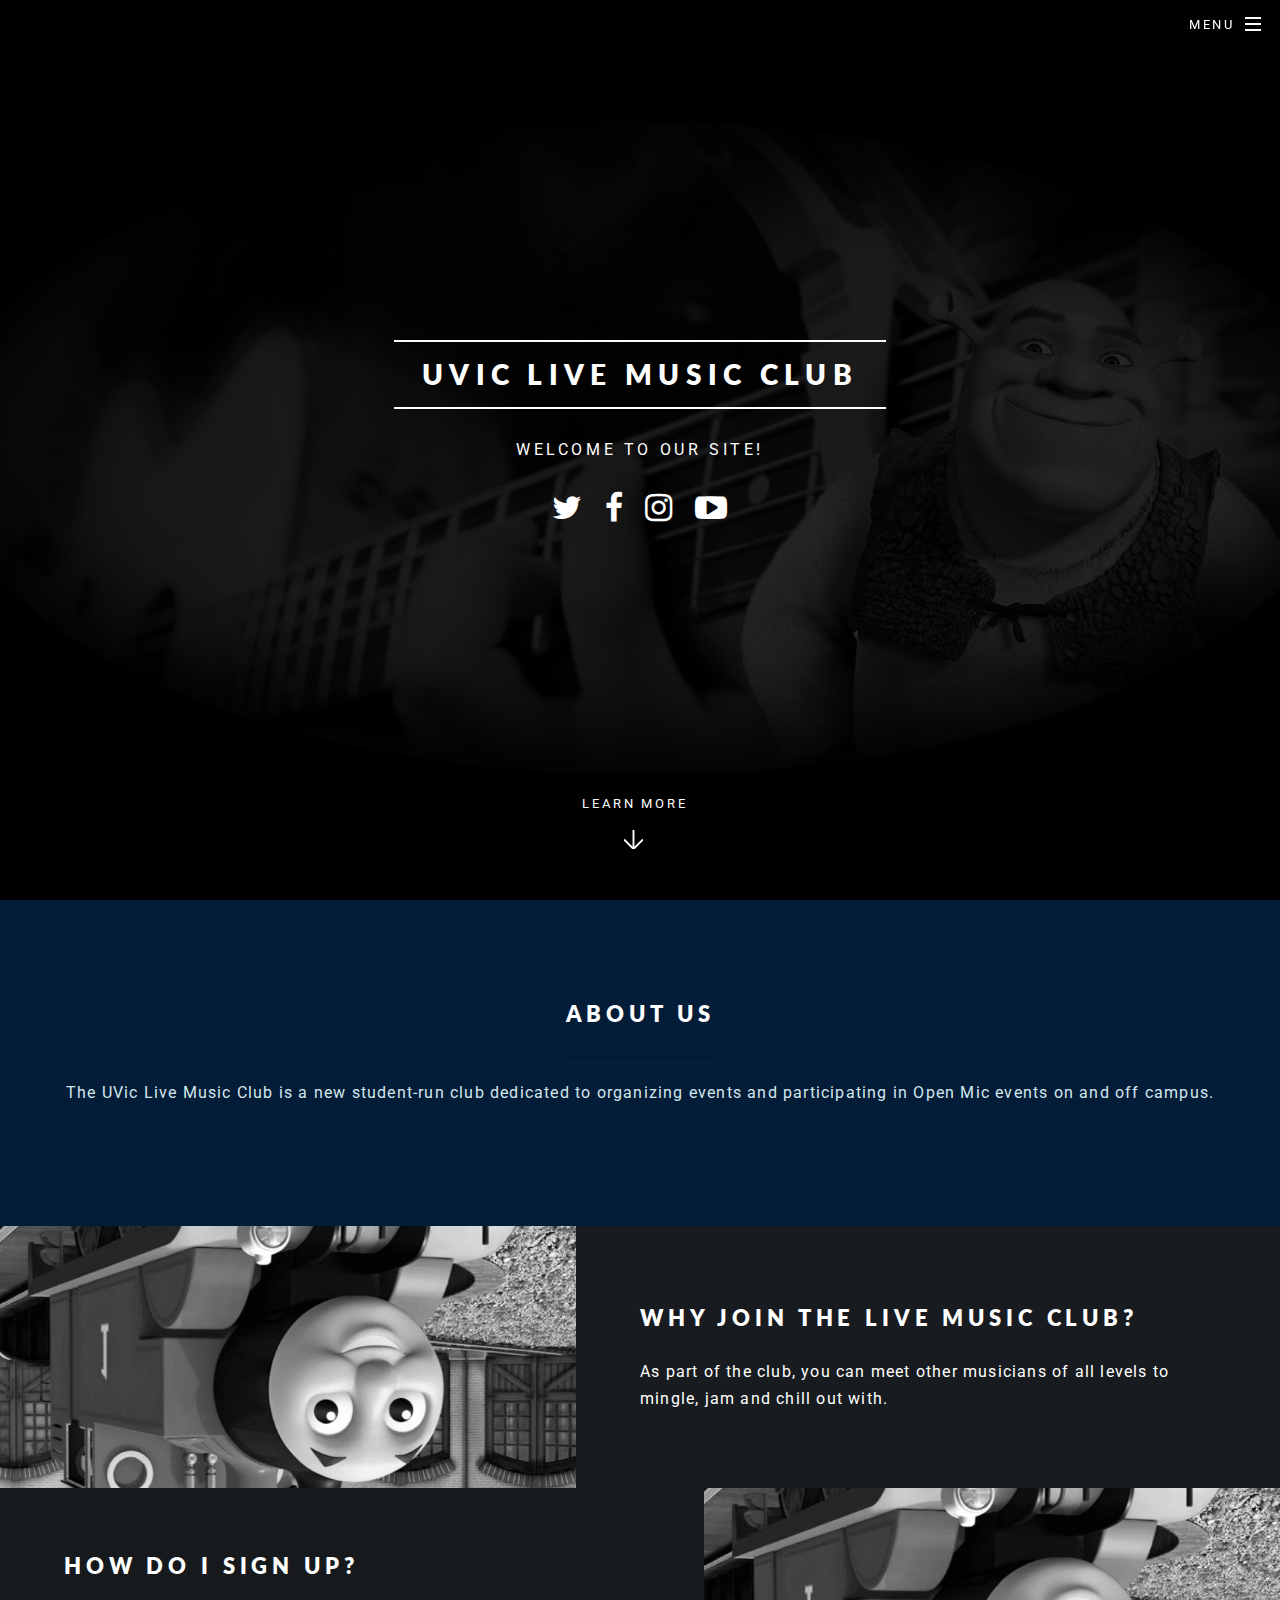
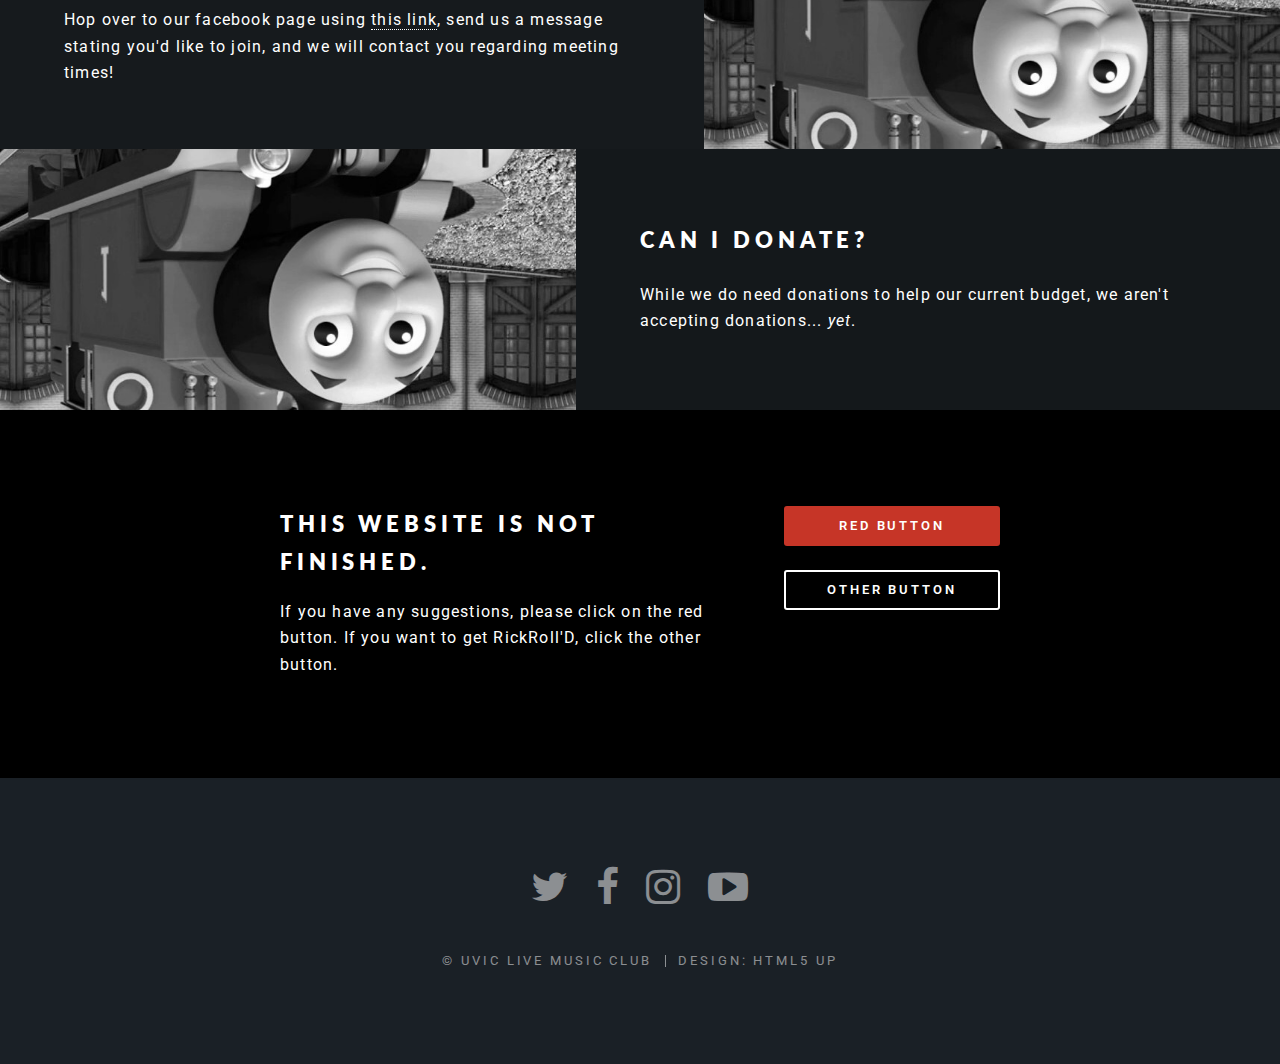
<file: index.html>
<!DOCTYPE HTML>
<!--
	Spectral by HTML5 UP
	html5up.net | @ajlkn
	Free for personal and commercial use under the CCA 3.0 license (html5up.net/license)
-->
<html>
	<head>
		<title>UVic LMC</title>
		<meta charset="utf-8" />
		<meta name="viewport" content="width=device-width, initial-scale=1" />
		<!--[if lte IE 8]><script src="assets/js/ie/html5shiv.js"></script><![endif]-->
		<link rel="stylesheet" href="assets/css/main.css" />
		<!--[if lte IE 8]><link rel="stylesheet" href="assets/css/ie8.css" /><![endif]-->
		<!--[if lte IE 9]><link rel="stylesheet" href="assets/css/ie9.css" /><![endif]-->
	</head>
	<body class="landing">

		<!-- Page Wrapper -->
			<div id="page-wrapper">

				<!-- Header -->
					<header id="header" class="alt">
						<!-- this is h1 -->
						<h1><a href="index.html">UVic</a></h1>
						<nav id="nav">
							<ul>
								<li class="special">
									<a href="#menu" class="menuToggle"><span>Menu</span></a>
									<div id="menu">
										<ul>
											<li><a href="index.html">♫ Home</a></li>
											<li><a href="generic.html">Generic</a></li>
											<li><a href="team.html">Our Team</a></li>
											<li><a href="contact.html">Contact Us</a></li>
										</ul>
									</div>
								</li>
							</ul>
						</nav>
					</header>

				<!-- Banner -->
					<section id="banner">
						<div class="inner">
							
							<!-- You also need to change h1 for this -->
							<h2>UVic Live Music Club</h2>
							<p>Welcome to our site!</p>
							
							<!-- Social Media Icons -->
							<ul class="icons">
								<li><a href="https://www.twitter.com/" target="_blank" class="icon fa-twitter fa-2x"><span class="label">Twitter</span></a></li>
								<li><a href="https://www.facebook.com/UVic-Live-Music-Club-158212034803719/" target="_blank" class="icon fa-facebook fa-2x"><span class="label">Facebook</span></a></li>
								<li><a href="https://www.instagram.com/" target="_blank" class="icon fa-instagram fa-2x"><span class="label">Instagram</span></a></li>
								<li><a href="https://www.youtube.com/" target="_blank" class="icon fa-youtube-play fa-2x"><span class="label">Email</span></a></li>
							</ul>
						</div>
						<a href="#one" class="more scrolly">Learn More</a>
					</section>

				<!-- One -->
					<section id="one" class="wrapper style1 special">
						<div class="inner">
							<header class="major">
								<h2>About Us</h2>
								<p>The UVic Live Music Club is a new student-run club dedicated to organizing events and participating in Open Mic events on and off campus.</p>
							</header>
						</div>
					</section>

				<!-- Two -->
					<section id="two" class="wrapper alt style2">
						<section class="spotlight">
							<div class="image"><img src="images/pic01.jpg" alt="" /></div><div class="content">
							<h2>Why join the Live Music Club?</h2>
								<p>As part of the club, you can meet other musicians of all levels to mingle, jam and chill out with.</p>
							</div>
						</section>
						<section class="spotlight">
							<div class="image"><img src="images/pic02.jpg" alt="" /></div><div class="content">
								<h2>How do I sign up?</h2>
								<p>Hop over to our facebook page using <a href="https://www.facebook.com/UVic-Live-Music-Club-158212034803719/">this link</a>, send us a message stating you'd like to join, and we will contact you regarding meeting times!</p>
							</div>
						</section>
						<section class="spotlight">
							<div class="image"><img src="images/pic03.jpg" alt="" /></div><div class="content">
								<h2>Can I donate?</h2>
								<p>While we do need donations to help our current budget, we aren't accepting donations... <i>yet</i>.</p>
							</div>
						</section>
					</section>

				<!-- Three -->
					

				<!-- CTA -->
					<section id="cta" class="wrapper style4">
						<div class="inner">
							<header>
								<h2>This website is not finished.</h2>
								<p>If you have any suggestions, please click on the red button. If you want to get RickRoll'D, click the other button. </p>
							</header>
							<ul class="actions vertical">
								<li><a href="http://freesuggestionbox.com/pub/vqajnun" class="button fit special">Red Button</a></li>
								<li><a href="https://www.youtube.com/watch?v=dQw4w9WgXcQ" class="button fit">Other Button</a></li>
							</ul>
						</div>
					</section>

				<!-- Footer -->
					<footer id="footer">
						<ul class="icons">
								<li><a href="https://www.twitter.com/" target="_blank" class="icon fa-twitter fa-2x"><span class="label">Twitter</span></a></li>
								<li><a href="https://www.facebook.com/UVic-Live-Music-Club-158212034803719/" target="_blank" class="icon fa-facebook fa-2x"><span class="label">Facebook</span></a></li>
								<li><a href="https://www.instagram.com/" target="_blank" class="icon fa-instagram fa-2x"><span class="label">Instagram</span></a></li>
								<li><a href="https://www.youtube.com/" target="_blank" class="icon fa-youtube-play fa-2x"><span class="label">Email</span></a></li>
							</ul>
						<ul class="copyright">
							<li>&copy; UVic Live Music Club</li><li>Design: HTML5 UP</a></li>
						</ul>
					</footer>

			</div>

		<!-- Scripts -->
			<script src="assets/js/jquery.min.js"></script>
			<script src="assets/js/jquery.scrollex.min.js"></script>
			<script src="assets/js/jquery.scrolly.min.js"></script>
			<script src="assets/js/skel.min.js"></script>
			<script src="assets/js/util.js"></script>
			<!--[if lte IE 8]><script src="assets/js/ie/respond.min.js"></script><![endif]-->
			<script src="assets/js/main.js"></script>

	</body>
</html>
</file>
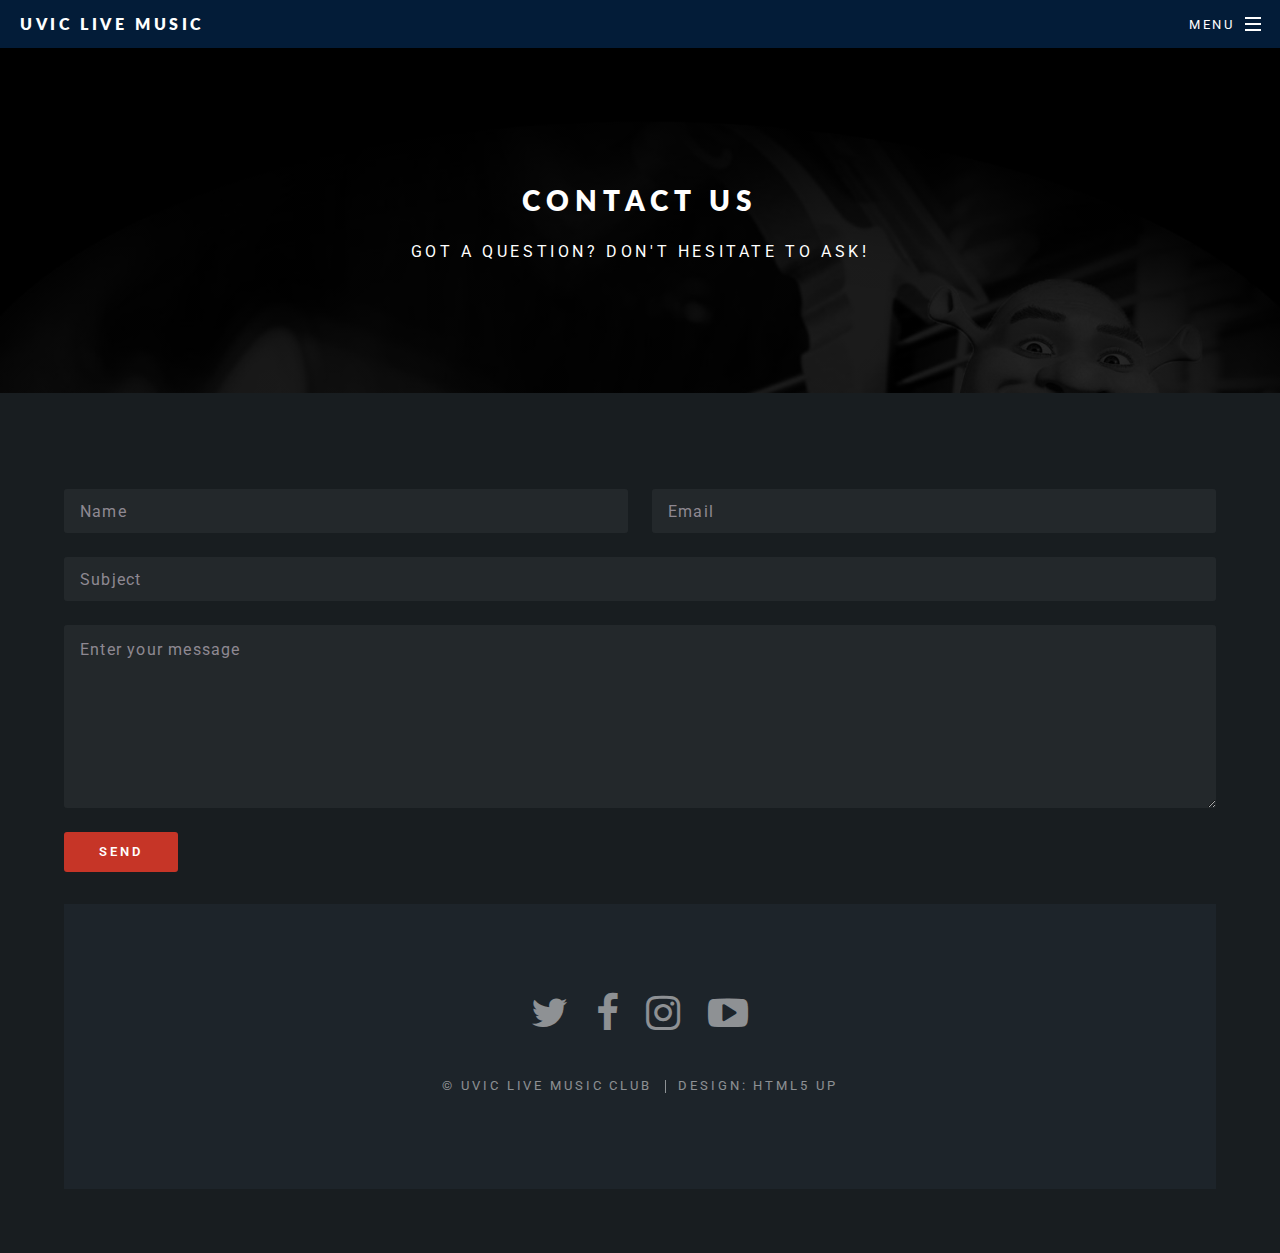
<file: contact.html>
<!DOCTYPE HTML>
<!--
	Spectral by HTML5 UP
	html5up.net | @ajlkn
	Free for personal and commercial use under the CCA 3.0 license (html5up.net/license)
-->
<html>
	<head>
		<title>Contact Us</title>
		<meta charset="utf-8" />
		<meta name="referrer" content="origin" />
		<meta name="viewport" content="width=device-width, initial-scale=1" />
		<!--[if lte IE 8]><script src="assets/js/ie/html5shiv.js"></script><![endif]-->
		<link rel="stylesheet" href="assets/css/main.css" />
		<!--[if lte IE 8]><link rel="stylesheet" href="assets/css/ie8.css" /><![endif]-->
		<!--[if lte IE 9]><link rel="stylesheet" href="assets/css/ie9.css" /><![endif]-->
	</head>
	<body>

		<!-- Page Wrapper -->
			<div id="page-wrapper">

				<!-- Header -->
					<header id="header">
						<h1><a href="index.html">UVic Live Music</a></h1>
						<nav id="nav">
							<ul>
								<li class="special">
									<a href="#menu" class="menuToggle"><span>Menu</span></a>
									<div id="menu">
										<ul>
											<li><a href="index.html">Home</a></li>
											<li><a href="generic.html">Generic</a></li>
											<li><a href="team.html">Our Team</a></li>
											<li><a href="contact.html">♫ Contact Us</a></li>
										</ul>
									</div>
								</li>
							</ul>
						</nav>
					</header>

				<!-- Main -->
					<article id="main">
						<header>
							<h2>Contact Us</h2>
							<p>Got a question? Don't hesitate to ask!</p>
						</header>
						<section class="wrapper style5">
							<div class="inner">

								<section>
									<form method="POST" action="http://formspree.io/robertzihaowang@gmail.com">
										<div class="row uniform">
											<div class="6u 12u$(xsmall)">
												<input type="text" name="Name" id="demo-name" value="" placeholder="Name" />
											</div>
											<div class="6u$ 12u$(xsmall)">
												<input type="email" name="Email" id="demo-email" value="" placeholder="Email" />
											</div>
											<div class="12u$">
												<input type="text" name="Subject" id="demo-subject" value="" placeholder="Subject" />
											</div>						
											<div class="12u$">
												<textarea name="demo-message" id="Message" placeholder="Enter your message" rows="6"></textarea>
											</div>
											<input type="hidden" name="_next" value="https://robertzihaowang.github.io/uviclmc/index.html" />
											<div class="12u$">
												<ul class="actions">
													<li><input type="submit" value="Send" class="special" /></li>
													
												</ul>
											</div>
										</div>
									</form>
								</section>
				<!-- Footer -->
					<footer id="footer">
						<ul class="icons">
								<li><a href="https://www.twitter.com/" target="_blank" class="icon fa-twitter fa-2x"><span class="label">Twitter</span></a></li>
								<li><a href="https://www.facebook.com/UVic-Live-Music-Club-158212034803719/" target="_blank" class="icon fa-facebook fa-2x"><span class="label">Facebook</span></a></li>
								<li><a href="https://www.instagram.com/" target="_blank" class="icon fa-instagram fa-2x"><span class="label">Instagram</span></a></li>
								<li><a href="https://www.youtube.com/" target="_blank" class="icon fa-youtube-play fa-2x"><span class="label">Email</span></a></li>
							</ul>
						<ul class="copyright">
							<li>&copy; UVic Live Music Club</li><li>Design: HTML5 UP</a></li>
						</ul>
					</footer>

			</div>

		<!-- Scripts -->
			<script src="assets/js/jquery.min.js"></script>
			<script src="assets/js/jquery.scrollex.min.js"></script>
			<script src="assets/js/jquery.scrolly.min.js"></script>
			<script src="assets/js/skel.min.js"></script>
			<script src="assets/js/util.js"></script>
			<!--[if lte IE 8]><script src="assets/js/ie/respond.min.js"></script><![endif]-->
			<script src="assets/js/main.js"></script>

	</body>
</html>
</file>
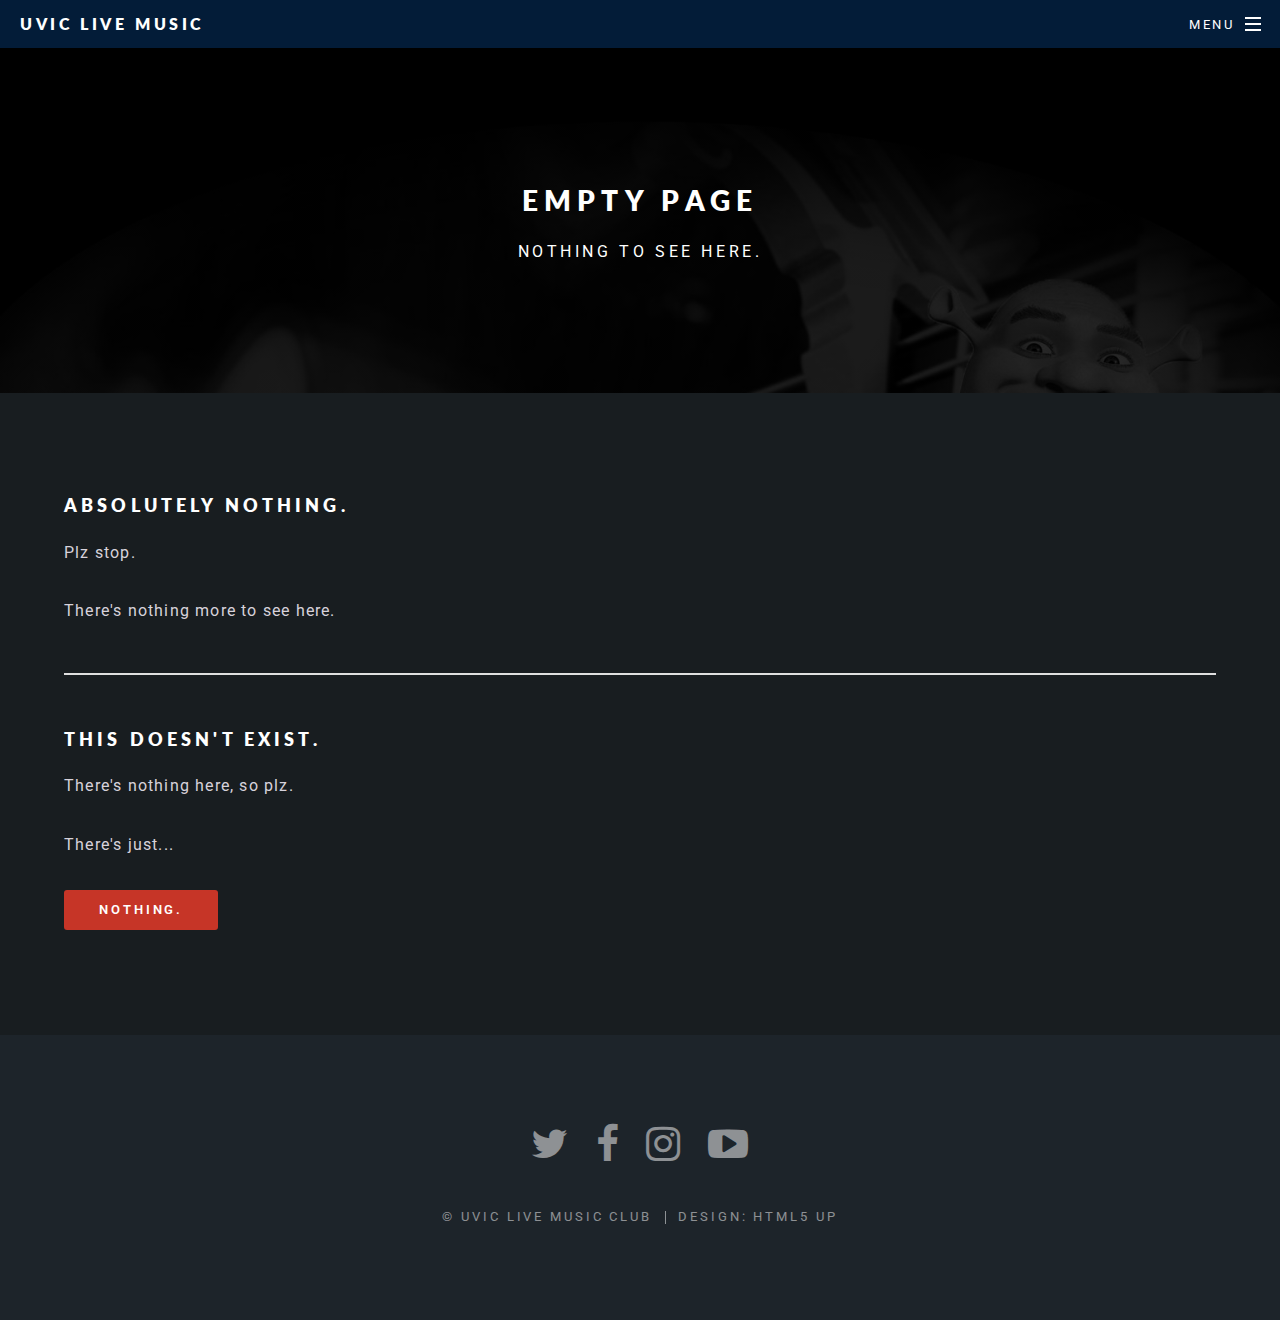
<file: generic.html>
<!DOCTYPE HTML>
<!--
	Spectral by HTML5 UP
	html5up.net | @ajlkn
	Free for personal and commercial use under the CCA 3.0 license (html5up.net/license)
-->
<html>
	<head>
		<title>Empty page</title>
		<meta charset="utf-8" />
		<meta name="viewport" content="width=device-width, initial-scale=1" />
		<!--[if lte IE 8]><script src="assets/js/ie/html5shiv.js"></script><![endif]-->
		<link rel="stylesheet" href="assets/css/main.css" />
		<!--[if lte IE 8]><link rel="stylesheet" href="assets/css/ie8.css" /><![endif]-->
		<!--[if lte IE 9]><link rel="stylesheet" href="assets/css/ie9.css" /><![endif]-->
	</head>
	<body>

		<!-- Page Wrapper -->
			<div id="page-wrapper">

				<!-- Header -->
					<header id="header">
						<h1><a href="index.html">UVic Live Music</a></h1>
						<nav id="nav">
							<ul>
								<li class="special">
									<a href="#menu" class="menuToggle"><span>Menu</span></a>
									<div id="menu">
										<ul>
											<li><a href="index.html">Home</a></li>
											<li><a href="generic.html">♫ Generic</a></li>
											<li><a href="team.html">Our Team</a></li>
											<li><a href="contact.html">Contact Us</a></li>
										</ul>
									</div>
								</li>
							</ul>
						</nav>
					</header>

				<!-- Main -->
					<article id="main">
						<header>
							<h2>Empty page</h2>
							<p>Nothing to see here.</p>
						</header>
						<section class="wrapper style5">
							<div class="inner">

								<h3>Absolutely nothing.</h3>
								<p>Plz stop.</p>

								<p>There's nothing more to see here.</p>

								<hr />

								<h3>This doesn't exist.</h3>
								<p>There's nothing here, so plz.</p>

								<p>There's just...</p>
								<ul class="actions vertical">
								<li><a href="https://www.youtube.com/watch?v=dQw4w9WgXcQ" class="button special">Nothing.</a></li>
								
							</ul>
							</div>
						</section>
					</article>

				<!-- Footer -->
					<footer id="footer">
						<ul class="icons">
								<li><a href="https://www.twitter.com/" target="_blank" class="icon fa-twitter fa-2x"><span class="label">Twitter</span></a></li>
								<li><a href="https://www.facebook.com/UVic-Live-Music-Club-158212034803719/" target="_blank" class="icon fa-facebook fa-2x"><span class="label">Facebook</span></a></li>
								<li><a href="https://www.instagram.com/" target="_blank" class="icon fa-instagram fa-2x"><span class="label">Instagram</span></a></li>
								<li><a href="https://www.youtube.com/" target="_blank" class="icon fa-youtube-play fa-2x"><span class="label">Email</span></a></li>
							</ul>
						<ul class="copyright">
							<li>&copy; UVic Live Music Club</li><li>Design: HTML5 UP</a></li>
						</ul>
					</footer>

			</div>

		<!-- Scripts -->
			<script src="assets/js/jquery.min.js"></script>
			<script src="assets/js/jquery.scrollex.min.js"></script>
			<script src="assets/js/jquery.scrolly.min.js"></script>
			<script src="assets/js/skel.min.js"></script>
			<script src="assets/js/util.js"></script>
			<!--[if lte IE 8]><script src="assets/js/ie/respond.min.js"></script><![endif]-->
			<script src="assets/js/main.js"></script>

	</body>
</html>
</file>
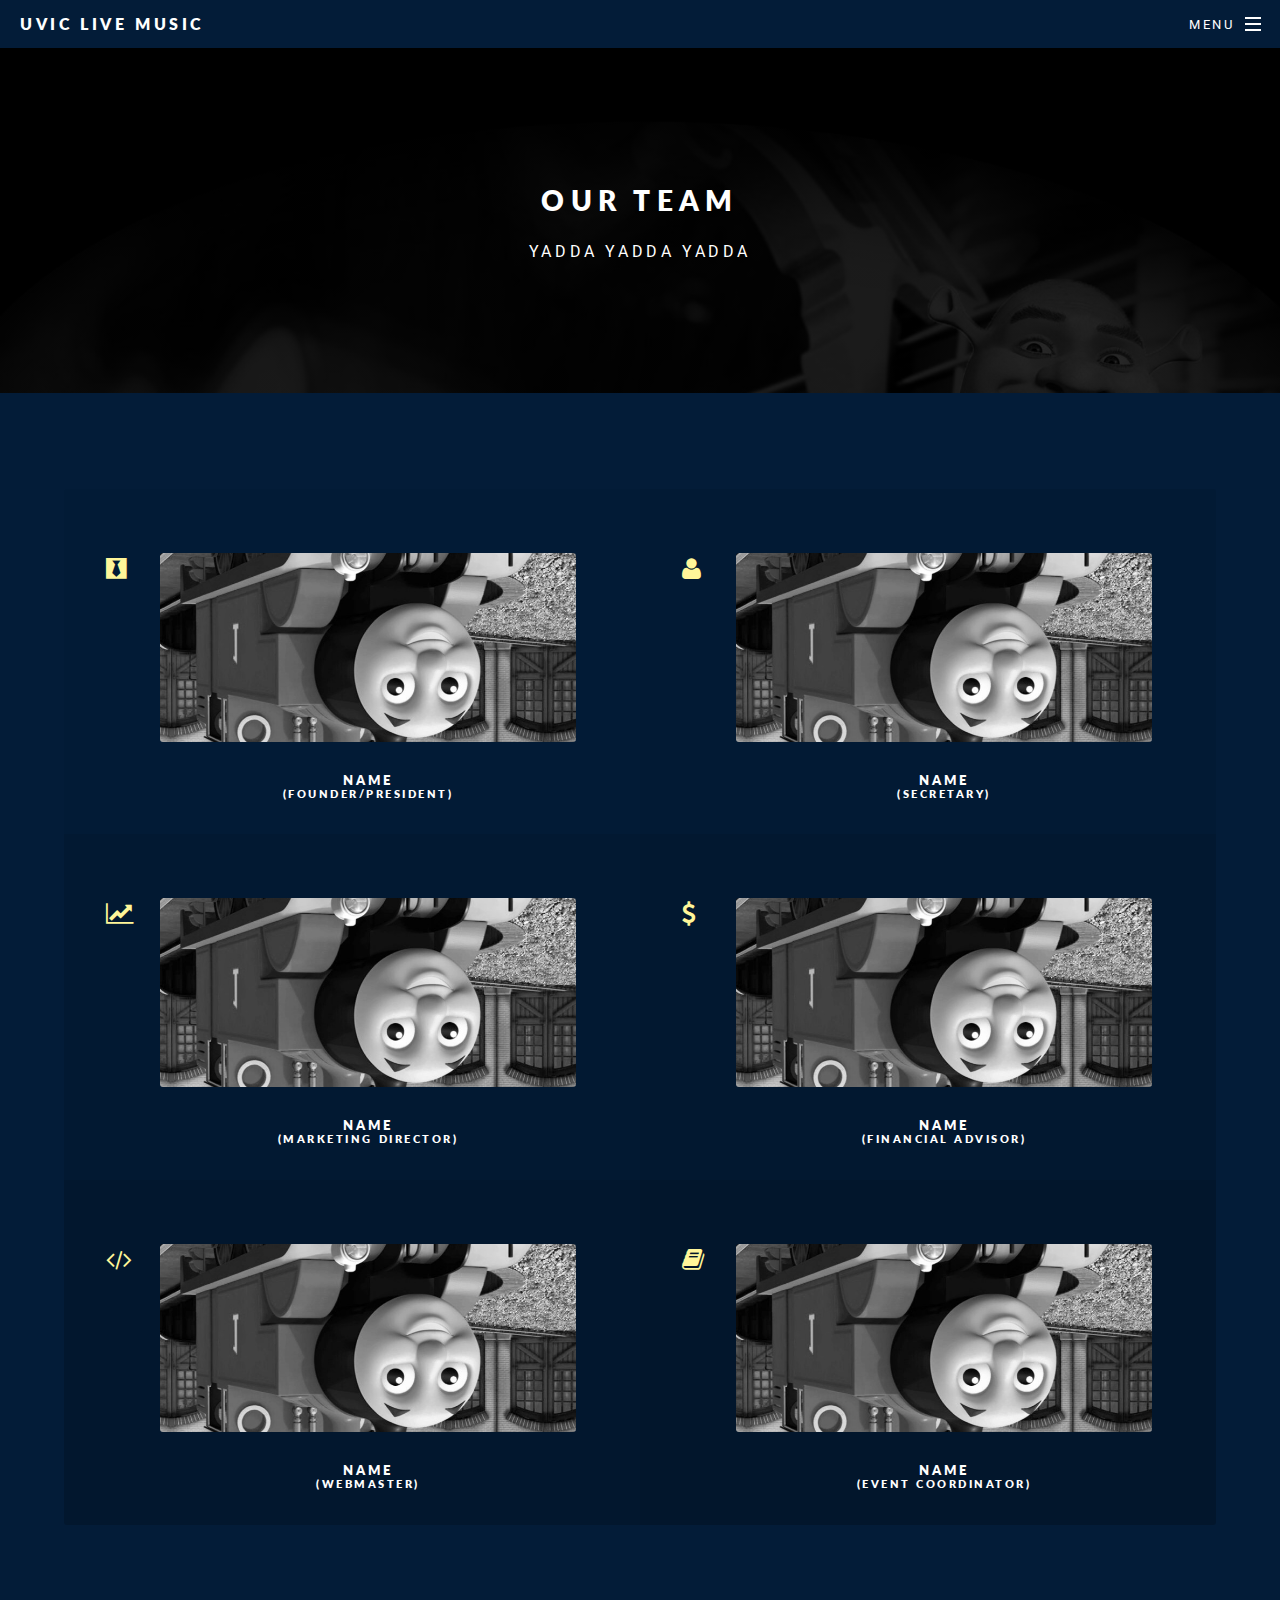
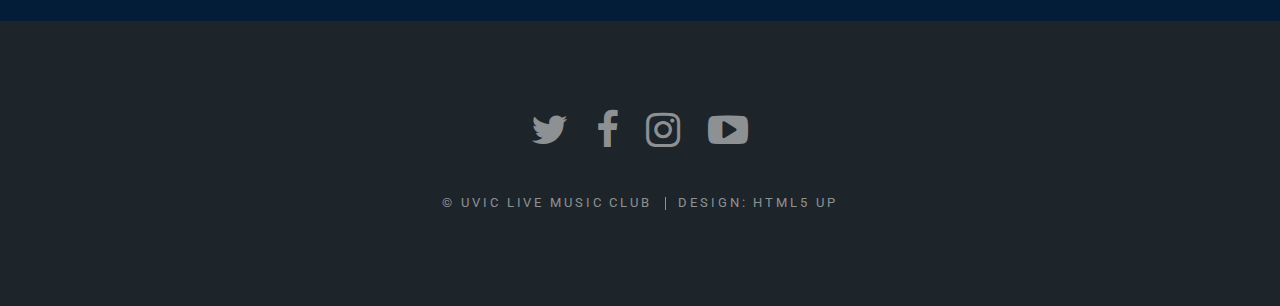
<file: team.html>
<!DOCTYPE HTML>
<!--
	Spectral by HTML5 UP
	html5up.net | @ajlkn
	Free for personal and commercial use under the CCA 3.0 license (html5up.net/license)
-->
<html>
	<head>
		<title>Our Team</title>
		<meta charset="utf-8" />
		<meta name="viewport" content="width=device-width, initial-scale=1" />
		<!--[if lte IE 8]><script src="assets/js/ie/html5shiv.js"></script><![endif]-->
		<link rel="stylesheet" href="assets/css/main.css" />
		<!--[if lte IE 8]><link rel="stylesheet" href="assets/css/ie8.css" /><![endif]-->
		<!--[if lte IE 9]><link rel="stylesheet" href="assets/css/ie9.css" /><![endif]-->
	</head>
	<body>

		<!-- Page Wrapper -->
			<div id="page-wrapper">

				<!-- Header -->
					<header id="header">
						<h1><a href="index.html">UVic Live Music</a></h1>
						<nav id="nav">
							<ul>
								<li class="special">
									<a href="#menu" class="menuToggle"><span>Menu</span></a>
									<div id="menu">
										<ul>
											<li><a href="index.html">Home</a></li>
											<li><a href="generic.html">Generic</a></li>
											<li><a href="team.html">♫ Our Team</a></li>
											<li><a href="contact.html">Contact Us</a></li>
										</ul>
									</div>
								</li>
							</ul>
						</nav>
					</header>
				
				<!-- Three -->
				
				<article id="main">
						<header>
							<h2>Our Team</h2>
							<p>Yadda Yadda Yadda</p>
						</header>
					
					
					<section id="three" class="wrapper style3 special">
						<div class="inner">
							
							<ul class="features">
								
								
								
								<li class="icon fa-black-tie" style="text-align:center;">
									<span class="image fit"><img src="images/pic02.jpg" alt="" />
								
									</span>
							
									<h5 style="margin-bottom:0.0em; margin-top:0.4em;">Name</h6>
									<h6 style="margin-bottom:0.0em; margin-top:-0.1em;">(Founder/President)</h6>
								</li>
								
								<li class="icon fa-user" style="text-align:center;">
									<span class="image fit"><img src="images/pic02.jpg" alt="" />
								
									</span>
							
									<h5 style="margin-bottom:0.0em; margin-top:0.4em;">Name</h6>
									<h6 style="margin-bottom:0.0em; margin-top:-0.1em;">(Secretary)</h6>
								</li>
								
								<li class="icon fa-line-chart " style="text-align:center;">
									<span class="image fit"><img src="images/pic02.jpg" alt="" />
								
									</span>
							
									<h5 style="margin-bottom:0.0em; margin-top:0.4em;">Name</h6>
									<h6 style="margin-bottom:0.0em; margin-top:-0.1em;">(Marketing Director)</h6>
								</li>
								
								<li class="icon fa-usd" style="text-align:center;">
									<span class="image fit"><img src="images/pic02.jpg" alt="" />
								
									</span>
							
									<h5 style="margin-bottom:0.0em; margin-top:0.4em;">Name</h6>
									<h6 style="margin-bottom:0.0em; margin-top:-0.1em;">(Financial Advisor)</h6>
								</li>
								
								<li class="icon fa-code" style="text-align:center;">
									<span class="image fit"><img src="images/pic02.jpg" alt="" />
								
									</span>
							
									<h5 style="margin-bottom:0.0em; margin-top:0.4em;">Name</h6>
									<h6 style="margin-bottom:0.0em; margin-top:-0.1em;">(Webmaster)</h6>
								</li>
								
								<li class="icon fa-book " style="text-align:center;">
									<span class="image fit"><img src="images/pic02.jpg" alt="" />
								
									</span>
							
									<h5 style="margin-bottom:0.0em; margin-top:0.4em;">Name</h6>
									<h6 style="margin-bottom:0.0em; margin-top:-0.1em;">(Event Coordinator)</h6>
								</li>
	
							</ul>
						</div>
					</section>
				
				<!-- Main -->
					
											</article>

				<!-- Footer -->
					<footer id="footer">
						<ul class="icons">
								<li><a href="https://www.twitter.com/" target="_blank" class="icon fa-twitter fa-2x"><span class="label">Twitter</span></a></li>
								<li><a href="https://www.facebook.com/UVic-Live-Music-Club-158212034803719/" target="_blank" class="icon fa-facebook fa-2x"><span class="label">Facebook</span></a></li>
								<li><a href="https://www.instagram.com/" target="_blank" class="icon fa-instagram fa-2x"><span class="label">Instagram</span></a></li>
								<li><a href="https://www.youtube.com/" target="_blank" class="icon fa-youtube-play fa-2x"><span class="label">Email</span></a></li>
							</ul>
						<ul class="copyright">
							<li>&copy; UVic Live Music Club</li><li>Design: HTML5 UP</a></li>
						</ul>
					</footer>

			</div>

		<!-- Scripts -->
			<script src="assets/js/jquery.min.js"></script>
			<script src="assets/js/jquery.scrollex.min.js"></script>
			<script src="assets/js/jquery.scrolly.min.js"></script>
			<script src="assets/js/skel.min.js"></script>
			<script src="assets/js/util.js"></script>
			<!--[if lte IE 8]><script src="assets/js/ie/respond.min.js"></script><![endif]-->
			<script src="assets/js/main.js"></script>

	</body>
</html>
</file>
<file: assets/css/ie8.css>
/*
	Spectral by HTML5 UP
	html5up.net | @ajlkn
	Free for personal and commercial use under the CCA 3.0 license (html5up.net/license)
*/

/* Icon */

	.icon.major {
		border: none;
	}

		.icon.major:before {
			font-size: 3em;
		}

/* Form */

	label {
		color: #2E3842;
	}

	input[type="text"],
	input[type="password"],
	input[type="email"],
	select,
	textarea {
		border: solid 1px #dfdfdf;
	}

/* Button */

	input[type="submit"],
	input[type="reset"],
	input[type="button"],
	button,
	.button {
		border: solid 2px #dfdfdf;
	}

		input[type="submit"].special,
		input[type="reset"].special,
		input[type="button"].special,
		button.special,
		.button.special {
			border: 0 !important;
		}

/* Page Wrapper + Menu */

	#menu {
		display: none;
	}

	body.is-menu-visible #menu {
		display: block;
	}

/* Header */

	#header nav > ul > li > a.menuToggle:after {
		display: none;
	}

/* Banner + Wrapper (style4) */

	#banner,
	.wrapper.style4 {
		-ms-behavior: url("assets/js/ie/backgroundsize.min.htc");
	}

		#banner:before,
		.wrapper.style4:before {
			display: none;
		}

/* Banner */

	#banner .more {
		height: 4em;
	}

		#banner .more:after {
			display: none;
		}

/* Main */

	#main > header {
		-ms-behavior: url("assets/js/ie/backgroundsize.min.htc");
	}

		#main > header:before {
			display: none;
		}
</file>
<file: assets/css/ie9.css>
/*
	Spectral by HTML5 UP
	html5up.net | @ajlkn
	Free for personal and commercial use under the CCA 3.0 license (html5up.net/license)
*/

/* Spotlight */

	.spotlight {
		display: block;
	}

		.spotlight .image {
			display: inline-block;
			vertical-align: top;
		}

		.spotlight .content {
			padding: 4em 4em 2em 4em ;
			display: inline-block;
		}

		.spotlight:after {
			clear: both;
			content: '';
			display: block;
		}

/* Features */

	.features {
		display: block;
	}

		.features li {
			float: left;
		}

		.features:after {
			content: '';
			display: block;
			clear: both;
		}

/* Banner + Wrapper (style4) */

	#banner,
	.wrapper.style4 {
		background-image: url("../../images/banner.jpg");
		background-position: center center;
		background-repeat: no-repeat;
		background-size: cover;
		position: relative;
	}

		#banner:before,
		.wrapper.style4:before {
			background: #000000;
			content: '';
			height: 100%;
			left: 0;
			opacity: 0.5;
			position: absolute;
			top: 0;
			width: 100%;
		}

		#banner .inner,
		.wrapper.style4 .inner {
			position: relative;
			z-index: 1;
		}

/* Banner */

	#banner {
		padding: 14em 0 12em 0 ;
		height: auto;
	}

		#banner:after {
			display: none;
		}

/* CTA */

	#cta .inner header {
		float: left;
	}

	#cta .inner .actions {
		float: left;
	}

	#cta .inner:after {
		clear: both;
		content: '';
		display: block;
	}

/* Main */

	#main > header {
		background-image: url("../../images/banner.jpg");
		background-position: center center;
		background-repeat: no-repeat;
		background-size: cover;
		position: relative;
	}

		#main > header:before {
			background: #000000;
			content: '';
			height: 100%;
			left: 0;
			opacity: 0.5;
			position: absolute;
			top: 0;
			width: 100%;
		}

		#main > header > * {
			position: relative;
			z-index: 1;
		}
</file>
<file: assets/css/main.css>
@import url(font-awesome.min.css);
@import url('https://fonts.googleapis.com/css?family=Lato|Roboto');
@import url("https://fonts.googleapis.com/css?family=Open+Sans:400,400italic,600,600italic,800,800italic");


/*
	Spectral by HTML5 UP
	html5up.net | @ajlkn
	Free for personal and commercial use under the CCA 3.0 license (html5up.net/license)
*/




/* Reset */

	html, body, div, span, applet, object, iframe, h1, h2, h3, h4, h5, h6, p, blockquote, pre, a, abbr, acronym, address, big, cite, code, del, dfn, em, img, ins, kbd, q, s, samp, small, strike, strong, sub, sup, tt, var, b, u, i, center, dl, dt, dd, ol, ul, li, fieldset, form, label, legend, table, caption, tbody, tfoot, thead, tr, th, td, article, aside, canvas, details, embed, figure, figcaption, footer, header, hgroup, menu, nav, output, ruby, section, summary, time, mark, audio, video {
		margin: 0;
		padding: 0;
		border: 0;
		font-size: 100%;
		font: inherit;
		vertical-align: baseline;
	}

	article, aside, details, figcaption, figure, footer, header, hgroup, menu, nav, section {
		display: block;
	}

	body {
		line-height: 1;
	}

	ol, ul {
		list-style: none;
	}

	blockquote, q {
		quotes: none;
	}

	blockquote:before, blockquote:after, q:before, q:after {
		content: '';
		content: none;
	}

	table {
		border-collapse: collapse;
		border-spacing: 0;
	}

	body {
		-webkit-text-size-adjust: none;
	}

/* Box Model */

	*, *:before, *:after {
		-moz-box-sizing: border-box;
		-webkit-box-sizing: border-box;
		box-sizing: border-box;
	}

/* Grid */

	.row {
		border-bottom: solid 1px transparent;
		-moz-box-sizing: border-box;
		-webkit-box-sizing: border-box;
		box-sizing: border-box;
	}

	.row > * {
		float: left;
		-moz-box-sizing: border-box;
		-webkit-box-sizing: border-box;
		box-sizing: border-box;
	}

	.row:after, .row:before {
		content: '';
		display: block;
		clear: both;
		height: 0;
	}

	.row.uniform > * > :first-child {
		margin-top: 0;
	}

	.row.uniform > * > :last-child {
		margin-bottom: 0;
	}

	.row.\30 \25 > * {
		padding: 0 0 0 0em;
	}

	.row.\30 \25 {
		margin: 0 0 -1px 0em;
	}

	.row.uniform.\30 \25 > * {
		padding: 0em 0 0 0em;
	}

	.row.uniform.\30 \25 {
		margin: 0em 0 -1px 0em;
	}

	.row > * {
		padding: 0 0 0 1.5em;
	}

	.row {
		margin: 0 0 -1px -1.5em;
	}

	.row.uniform > * {
		padding: 1.5em 0 0 1.5em;
	}

	.row.uniform {
		margin: -1.5em 0 -1px -1.5em;
	}

	.row.\32 00\25 > * {
		padding: 0 0 0 3em;
	}

	.row.\32 00\25 {
		margin: 0 0 -1px -3em;
	}

	.row.uniform.\32 00\25 > * {
		padding: 3em 0 0 3em;
	}

	.row.uniform.\32 00\25 {
		margin: -3em 0 -1px -3em;
	}

	.row.\31 50\25 > * {
		padding: 0 0 0 2.25em;
	}

	.row.\31 50\25 {
		margin: 0 0 -1px -2.25em;
	}

	.row.uniform.\31 50\25 > * {
		padding: 2.25em 0 0 2.25em;
	}

	.row.uniform.\31 50\25 {
		margin: -2.25em 0 -1px -2.25em;
	}

	.row.\35 0\25 > * {
		padding: 0 0 0 0.75em;
	}

	.row.\35 0\25 {
		margin: 0 0 -1px -0.75em;
	}

	.row.uniform.\35 0\25 > * {
		padding: 0.75em 0 0 0.75em;
	}

	.row.uniform.\35 0\25 {
		margin: -0.75em 0 -1px -0.75em;
	}

	.row.\32 5\25 > * {
		padding: 0 0 0 0.375em;
	}

	.row.\32 5\25 {
		margin: 0 0 -1px -0.375em;
	}

	.row.uniform.\32 5\25 > * {
		padding: 0.375em 0 0 0.375em;
	}

	.row.uniform.\32 5\25 {
		margin: -0.375em 0 -1px -0.375em;
	}

	.\31 2u, .\31 2u\24 {
		width: 100%;
		clear: none;
		margin-left: 0;
	}

	.\31 1u, .\31 1u\24 {
		width: 91.6666666667%;
		clear: none;
		margin-left: 0;
	}

	.\31 0u, .\31 0u\24 {
		width: 83.3333333333%;
		clear: none;
		margin-left: 0;
	}

	.\39 u, .\39 u\24 {
		width: 75%;
		clear: none;
		margin-left: 0;
	}

	.\38 u, .\38 u\24 {
		width: 66.6666666667%;
		clear: none;
		margin-left: 0;
	}

	.\37 u, .\37 u\24 {
		width: 58.3333333333%;
		clear: none;
		margin-left: 0;
	}

	.\36 u, .\36 u\24 {
		width: 50%;
		clear: none;
		margin-left: 0;
	}

	.\35 u, .\35 u\24 {
		width: 41.6666666667%;
		clear: none;
		margin-left: 0;
	}

	.\34 u, .\34 u\24 {
		width: 33.3333333333%;
		clear: none;
		margin-left: 0;
	}

	.\33 u, .\33 u\24 {
		width: 25%;
		clear: none;
		margin-left: 0;
	}

	.\32 u, .\32 u\24 {
		width: 16.6666666667%;
		clear: none;
		margin-left: 0;
	}

	.\31 u, .\31 u\24 {
		width: 8.3333333333%;
		clear: none;
		margin-left: 0;
	}

	.\31 2u\24 + *,
	.\31 1u\24 + *,
	.\31 0u\24 + *,
	.\39 u\24 + *,
	.\38 u\24 + *,
	.\37 u\24 + *,
	.\36 u\24 + *,
	.\35 u\24 + *,
	.\34 u\24 + *,
	.\33 u\24 + *,
	.\32 u\24 + *,
	.\31 u\24 + * {
		clear: left;
	}

	.\-11u {
		margin-left: 91.66667%;
	}

	.\-10u {
		margin-left: 83.33333%;
	}

	.\-9u {
		margin-left: 75%;
	}

	.\-8u {
		margin-left: 66.66667%;
	}

	.\-7u {
		margin-left: 58.33333%;
	}

	.\-6u {
		margin-left: 50%;
	}

	.\-5u {
		margin-left: 41.66667%;
	}

	.\-4u {
		margin-left: 33.33333%;
	}

	.\-3u {
		margin-left: 25%;
	}

	.\-2u {
		margin-left: 16.66667%;
	}

	.\-1u {
		margin-left: 8.33333%;
	}

	@media screen and (max-width: 1680px) {

		.row > * {
			padding: 0 0 0 1.5em;
		}

		.row {
			margin: 0 0 -1px -1.5em;
		}

		.row.uniform > * {
			padding: 1.5em 0 0 1.5em;
		}

		.row.uniform {
			margin: -1.5em 0 -1px -1.5em;
		}

		.row.\32 00\25 > * {
			padding: 0 0 0 3em;
		}

		.row.\32 00\25 {
			margin: 0 0 -1px -3em;
		}

		.row.uniform.\32 00\25 > * {
			padding: 3em 0 0 3em;
		}

		.row.uniform.\32 00\25 {
			margin: -3em 0 -1px -3em;
		}

		.row.\31 50\25 > * {
			padding: 0 0 0 2.25em;
		}

		.row.\31 50\25 {
			margin: 0 0 -1px -2.25em;
		}

		.row.uniform.\31 50\25 > * {
			padding: 2.25em 0 0 2.25em;
		}

		.row.uniform.\31 50\25 {
			margin: -2.25em 0 -1px -2.25em;
		}

		.row.\35 0\25 > * {
			padding: 0 0 0 0.75em;
		}

		.row.\35 0\25 {
			margin: 0 0 -1px -0.75em;
		}

		.row.uniform.\35 0\25 > * {
			padding: 0.75em 0 0 0.75em;
		}

		.row.uniform.\35 0\25 {
			margin: -0.75em 0 -1px -0.75em;
		}

		.row.\32 5\25 > * {
			padding: 0 0 0 0.375em;
		}

		.row.\32 5\25 {
			margin: 0 0 -1px -0.375em;
		}

		.row.uniform.\32 5\25 > * {
			padding: 0.375em 0 0 0.375em;
		}

		.row.uniform.\32 5\25 {
			margin: -0.375em 0 -1px -0.375em;
		}

		.\31 2u\28xlarge\29, .\31 2u\24\28xlarge\29 {
			width: 100%;
			clear: none;
			margin-left: 0;
		}

		.\31 1u\28xlarge\29, .\31 1u\24\28xlarge\29 {
			width: 91.6666666667%;
			clear: none;
			margin-left: 0;
		}

		.\31 0u\28xlarge\29, .\31 0u\24\28xlarge\29 {
			width: 83.3333333333%;
			clear: none;
			margin-left: 0;
		}

		.\39 u\28xlarge\29, .\39 u\24\28xlarge\29 {
			width: 75%;
			clear: none;
			margin-left: 0;
		}

		.\38 u\28xlarge\29, .\38 u\24\28xlarge\29 {
			width: 66.6666666667%;
			clear: none;
			margin-left: 0;
		}

		.\37 u\28xlarge\29, .\37 u\24\28xlarge\29 {
			width: 58.3333333333%;
			clear: none;
			margin-left: 0;
		}

		.\36 u\28xlarge\29, .\36 u\24\28xlarge\29 {
			width: 50%;
			clear: none;
			margin-left: 0;
		}

		.\35 u\28xlarge\29, .\35 u\24\28xlarge\29 {
			width: 41.6666666667%;
			clear: none;
			margin-left: 0;
		}

		.\34 u\28xlarge\29, .\34 u\24\28xlarge\29 {
			width: 33.3333333333%;
			clear: none;
			margin-left: 0;
		}

		.\33 u\28xlarge\29, .\33 u\24\28xlarge\29 {
			width: 25%;
			clear: none;
			margin-left: 0;
		}

		.\32 u\28xlarge\29, .\32 u\24\28xlarge\29 {
			width: 16.6666666667%;
			clear: none;
			margin-left: 0;
		}

		.\31 u\28xlarge\29, .\31 u\24\28xlarge\29 {
			width: 8.3333333333%;
			clear: none;
			margin-left: 0;
		}

		.\31 2u\24\28xlarge\29 + *,
		.\31 1u\24\28xlarge\29 + *,
		.\31 0u\24\28xlarge\29 + *,
		.\39 u\24\28xlarge\29 + *,
		.\38 u\24\28xlarge\29 + *,
		.\37 u\24\28xlarge\29 + *,
		.\36 u\24\28xlarge\29 + *,
		.\35 u\24\28xlarge\29 + *,
		.\34 u\24\28xlarge\29 + *,
		.\33 u\24\28xlarge\29 + *,
		.\32 u\24\28xlarge\29 + *,
		.\31 u\24\28xlarge\29 + * {
			clear: left;
		}

		.\-11u\28xlarge\29 {
			margin-left: 91.66667%;
		}

		.\-10u\28xlarge\29 {
			margin-left: 83.33333%;
		}

		.\-9u\28xlarge\29 {
			margin-left: 75%;
		}

		.\-8u\28xlarge\29 {
			margin-left: 66.66667%;
		}

		.\-7u\28xlarge\29 {
			margin-left: 58.33333%;
		}

		.\-6u\28xlarge\29 {
			margin-left: 50%;
		}

		.\-5u\28xlarge\29 {
			margin-left: 41.66667%;
		}

		.\-4u\28xlarge\29 {
			margin-left: 33.33333%;
		}

		.\-3u\28xlarge\29 {
			margin-left: 25%;
		}

		.\-2u\28xlarge\29 {
			margin-left: 16.66667%;
		}

		.\-1u\28xlarge\29 {
			margin-left: 8.33333%;
		}

	}

	@media screen and (max-width: 1280px) {

		.row > * {
			padding: 0 0 0 1.5em;
		}

		.row {
			margin: 0 0 -1px -1.5em;
		}

		.row.uniform > * {
			padding: 1.5em 0 0 1.5em;
		}

		.row.uniform {
			margin: -1.5em 0 -1px -1.5em;
		}

		.row.\32 00\25 > * {
			padding: 0 0 0 3em;
		}

		.row.\32 00\25 {
			margin: 0 0 -1px -3em;
		}

		.row.uniform.\32 00\25 > * {
			padding: 3em 0 0 3em;
		}

		.row.uniform.\32 00\25 {
			margin: -3em 0 -1px -3em;
		}

		.row.\31 50\25 > * {
			padding: 0 0 0 2.25em;
		}

		.row.\31 50\25 {
			margin: 0 0 -1px -2.25em;
		}

		.row.uniform.\31 50\25 > * {
			padding: 2.25em 0 0 2.25em;
		}

		.row.uniform.\31 50\25 {
			margin: -2.25em 0 -1px -2.25em;
		}

		.row.\35 0\25 > * {
			padding: 0 0 0 0.75em;
		}

		.row.\35 0\25 {
			margin: 0 0 -1px -0.75em;
		}

		.row.uniform.\35 0\25 > * {
			padding: 0.75em 0 0 0.75em;
		}

		.row.uniform.\35 0\25 {
			margin: -0.75em 0 -1px -0.75em;
		}

		.row.\32 5\25 > * {
			padding: 0 0 0 0.375em;
		}

		.row.\32 5\25 {
			margin: 0 0 -1px -0.375em;
		}

		.row.uniform.\32 5\25 > * {
			padding: 0.375em 0 0 0.375em;
		}

		.row.uniform.\32 5\25 {
			margin: -0.375em 0 -1px -0.375em;
		}

		.\31 2u\28large\29, .\31 2u\24\28large\29 {
			width: 100%;
			clear: none;
			margin-left: 0;
		}

		.\31 1u\28large\29, .\31 1u\24\28large\29 {
			width: 91.6666666667%;
			clear: none;
			margin-left: 0;
		}

		.\31 0u\28large\29, .\31 0u\24\28large\29 {
			width: 83.3333333333%;
			clear: none;
			margin-left: 0;
		}

		.\39 u\28large\29, .\39 u\24\28large\29 {
			width: 75%;
			clear: none;
			margin-left: 0;
		}

		.\38 u\28large\29, .\38 u\24\28large\29 {
			width: 66.6666666667%;
			clear: none;
			margin-left: 0;
		}

		.\37 u\28large\29, .\37 u\24\28large\29 {
			width: 58.3333333333%;
			clear: none;
			margin-left: 0;
		}

		.\36 u\28large\29, .\36 u\24\28large\29 {
			width: 50%;
			clear: none;
			margin-left: 0;
		}

		.\35 u\28large\29, .\35 u\24\28large\29 {
			width: 41.6666666667%;
			clear: none;
			margin-left: 0;
		}

		.\34 u\28large\29, .\34 u\24\28large\29 {
			width: 33.3333333333%;
			clear: none;
			margin-left: 0;
		}

		.\33 u\28large\29, .\33 u\24\28large\29 {
			width: 25%;
			clear: none;
			margin-left: 0;
		}

		.\32 u\28large\29, .\32 u\24\28large\29 {
			width: 16.6666666667%;
			clear: none;
			margin-left: 0;
		}

		.\31 u\28large\29, .\31 u\24\28large\29 {
			width: 8.3333333333%;
			clear: none;
			margin-left: 0;
		}

		.\31 2u\24\28large\29 + *,
		.\31 1u\24\28large\29 + *,
		.\31 0u\24\28large\29 + *,
		.\39 u\24\28large\29 + *,
		.\38 u\24\28large\29 + *,
		.\37 u\24\28large\29 + *,
		.\36 u\24\28large\29 + *,
		.\35 u\24\28large\29 + *,
		.\34 u\24\28large\29 + *,
		.\33 u\24\28large\29 + *,
		.\32 u\24\28large\29 + *,
		.\31 u\24\28large\29 + * {
			clear: left;
		}

		.\-11u\28large\29 {
			margin-left: 91.66667%;
		}

		.\-10u\28large\29 {
			margin-left: 83.33333%;
		}

		.\-9u\28large\29 {
			margin-left: 75%;
		}

		.\-8u\28large\29 {
			margin-left: 66.66667%;
		}

		.\-7u\28large\29 {
			margin-left: 58.33333%;
		}

		.\-6u\28large\29 {
			margin-left: 50%;
		}

		.\-5u\28large\29 {
			margin-left: 41.66667%;
		}

		.\-4u\28large\29 {
			margin-left: 33.33333%;
		}

		.\-3u\28large\29 {
			margin-left: 25%;
		}

		.\-2u\28large\29 {
			margin-left: 16.66667%;
		}

		.\-1u\28large\29 {
			margin-left: 8.33333%;
		}

	}

	@media screen and (max-width: 980px) {

		.row > * {
			padding: 0 0 0 1.5em;
		}

		.row {
			margin: 0 0 -1px -1.5em;
		}

		.row.uniform > * {
			padding: 1.5em 0 0 1.5em;
		}

		.row.uniform {
			margin: -1.5em 0 -1px -1.5em;
		}

		.row.\32 00\25 > * {
			padding: 0 0 0 3em;
		}

		.row.\32 00\25 {
			margin: 0 0 -1px -3em;
		}

		.row.uniform.\32 00\25 > * {
			padding: 3em 0 0 3em;
		}

		.row.uniform.\32 00\25 {
			margin: -3em 0 -1px -3em;
		}

		.row.\31 50\25 > * {
			padding: 0 0 0 2.25em;
		}

		.row.\31 50\25 {
			margin: 0 0 -1px -2.25em;
		}

		.row.uniform.\31 50\25 > * {
			padding: 2.25em 0 0 2.25em;
		}

		.row.uniform.\31 50\25 {
			margin: -2.25em 0 -1px -2.25em;
		}

		.row.\35 0\25 > * {
			padding: 0 0 0 0.75em;
		}

		.row.\35 0\25 {
			margin: 0 0 -1px -0.75em;
		}

		.row.uniform.\35 0\25 > * {
			padding: 0.75em 0 0 0.75em;
		}

		.row.uniform.\35 0\25 {
			margin: -0.75em 0 -1px -0.75em;
		}

		.row.\32 5\25 > * {
			padding: 0 0 0 0.375em;
		}

		.row.\32 5\25 {
			margin: 0 0 -1px -0.375em;
		}

		.row.uniform.\32 5\25 > * {
			padding: 0.375em 0 0 0.375em;
		}

		.row.uniform.\32 5\25 {
			margin: -0.375em 0 -1px -0.375em;
		}

		.\31 2u\28medium\29, .\31 2u\24\28medium\29 {
			width: 100%;
			clear: none;
			margin-left: 0;
		}

		.\31 1u\28medium\29, .\31 1u\24\28medium\29 {
			width: 91.6666666667%;
			clear: none;
			margin-left: 0;
		}

		.\31 0u\28medium\29, .\31 0u\24\28medium\29 {
			width: 83.3333333333%;
			clear: none;
			margin-left: 0;
		}

		.\39 u\28medium\29, .\39 u\24\28medium\29 {
			width: 75%;
			clear: none;
			margin-left: 0;
		}

		.\38 u\28medium\29, .\38 u\24\28medium\29 {
			width: 66.6666666667%;
			clear: none;
			margin-left: 0;
		}

		.\37 u\28medium\29, .\37 u\24\28medium\29 {
			width: 58.3333333333%;
			clear: none;
			margin-left: 0;
		}

		.\36 u\28medium\29, .\36 u\24\28medium\29 {
			width: 50%;
			clear: none;
			margin-left: 0;
		}

		.\35 u\28medium\29, .\35 u\24\28medium\29 {
			width: 41.6666666667%;
			clear: none;
			margin-left: 0;
		}

		.\34 u\28medium\29, .\34 u\24\28medium\29 {
			width: 33.3333333333%;
			clear: none;
			margin-left: 0;
		}

		.\33 u\28medium\29, .\33 u\24\28medium\29 {
			width: 25%;
			clear: none;
			margin-left: 0;
		}

		.\32 u\28medium\29, .\32 u\24\28medium\29 {
			width: 16.6666666667%;
			clear: none;
			margin-left: 0;
		}

		.\31 u\28medium\29, .\31 u\24\28medium\29 {
			width: 8.3333333333%;
			clear: none;
			margin-left: 0;
		}

		.\31 2u\24\28medium\29 + *,
		.\31 1u\24\28medium\29 + *,
		.\31 0u\24\28medium\29 + *,
		.\39 u\24\28medium\29 + *,
		.\38 u\24\28medium\29 + *,
		.\37 u\24\28medium\29 + *,
		.\36 u\24\28medium\29 + *,
		.\35 u\24\28medium\29 + *,
		.\34 u\24\28medium\29 + *,
		.\33 u\24\28medium\29 + *,
		.\32 u\24\28medium\29 + *,
		.\31 u\24\28medium\29 + * {
			clear: left;
		}

		.\-11u\28medium\29 {
			margin-left: 91.66667%;
		}

		.\-10u\28medium\29 {
			margin-left: 83.33333%;
		}

		.\-9u\28medium\29 {
			margin-left: 75%;
		}

		.\-8u\28medium\29 {
			margin-left: 66.66667%;
		}

		.\-7u\28medium\29 {
			margin-left: 58.33333%;
		}

		.\-6u\28medium\29 {
			margin-left: 50%;
		}

		.\-5u\28medium\29 {
			margin-left: 41.66667%;
		}

		.\-4u\28medium\29 {
			margin-left: 33.33333%;
		}

		.\-3u\28medium\29 {
			margin-left: 25%;
		}

		.\-2u\28medium\29 {
			margin-left: 16.66667%;
		}

		.\-1u\28medium\29 {
			margin-left: 8.33333%;
		}

	}

	@media screen and (max-width: 736px) {

		.row > * {
			padding: 0 0 0 1.5em;
		}

		.row {
			margin: 0 0 -1px -1.5em;
		}

		.row.uniform > * {
			padding: 1.5em 0 0 1.5em;
		}

		.row.uniform {
			margin: -1.5em 0 -1px -1.5em;
		}

		.row.\32 00\25 > * {
			padding: 0 0 0 3em;
		}

		.row.\32 00\25 {
			margin: 0 0 -1px -3em;
		}

		.row.uniform.\32 00\25 > * {
			padding: 3em 0 0 3em;
		}

		.row.uniform.\32 00\25 {
			margin: -3em 0 -1px -3em;
		}

		.row.\31 50\25 > * {
			padding: 0 0 0 2.25em;
		}

		.row.\31 50\25 {
			margin: 0 0 -1px -2.25em;
		}

		.row.uniform.\31 50\25 > * {
			padding: 2.25em 0 0 2.25em;
		}

		.row.uniform.\31 50\25 {
			margin: -2.25em 0 -1px -2.25em;
		}

		.row.\35 0\25 > * {
			padding: 0 0 0 0.75em;
		}

		.row.\35 0\25 {
			margin: 0 0 -1px -0.75em;
		}

		.row.uniform.\35 0\25 > * {
			padding: 0.75em 0 0 0.75em;
		}

		.row.uniform.\35 0\25 {
			margin: -0.75em 0 -1px -0.75em;
		}

		.row.\32 5\25 > * {
			padding: 0 0 0 0.375em;
		}

		.row.\32 5\25 {
			margin: 0 0 -1px -0.375em;
		}

		.row.uniform.\32 5\25 > * {
			padding: 0.375em 0 0 0.375em;
		}

		.row.uniform.\32 5\25 {
			margin: -0.375em 0 -1px -0.375em;
		}

		.\31 2u\28small\29, .\31 2u\24\28small\29 {
			width: 100%;
			clear: none;
			margin-left: 0;
		}

		.\31 1u\28small\29, .\31 1u\24\28small\29 {
			width: 91.6666666667%;
			clear: none;
			margin-left: 0;
		}

		.\31 0u\28small\29, .\31 0u\24\28small\29 {
			width: 83.3333333333%;
			clear: none;
			margin-left: 0;
		}

		.\39 u\28small\29, .\39 u\24\28small\29 {
			width: 75%;
			clear: none;
			margin-left: 0;
		}

		.\38 u\28small\29, .\38 u\24\28small\29 {
			width: 66.6666666667%;
			clear: none;
			margin-left: 0;
		}

		.\37 u\28small\29, .\37 u\24\28small\29 {
			width: 58.3333333333%;
			clear: none;
			margin-left: 0;
		}

		.\36 u\28small\29, .\36 u\24\28small\29 {
			width: 50%;
			clear: none;
			margin-left: 0;
		}

		.\35 u\28small\29, .\35 u\24\28small\29 {
			width: 41.6666666667%;
			clear: none;
			margin-left: 0;
		}

		.\34 u\28small\29, .\34 u\24\28small\29 {
			width: 33.3333333333%;
			clear: none;
			margin-left: 0;
		}

		.\33 u\28small\29, .\33 u\24\28small\29 {
			width: 25%;
			clear: none;
			margin-left: 0;
		}

		.\32 u\28small\29, .\32 u\24\28small\29 {
			width: 16.6666666667%;
			clear: none;
			margin-left: 0;
		}

		.\31 u\28small\29, .\31 u\24\28small\29 {
			width: 8.3333333333%;
			clear: none;
			margin-left: 0;
		}

		.\31 2u\24\28small\29 + *,
		.\31 1u\24\28small\29 + *,
		.\31 0u\24\28small\29 + *,
		.\39 u\24\28small\29 + *,
		.\38 u\24\28small\29 + *,
		.\37 u\24\28small\29 + *,
		.\36 u\24\28small\29 + *,
		.\35 u\24\28small\29 + *,
		.\34 u\24\28small\29 + *,
		.\33 u\24\28small\29 + *,
		.\32 u\24\28small\29 + *,
		.\31 u\24\28small\29 + * {
			clear: left;
		}

		.\-11u\28small\29 {
			margin-left: 91.66667%;
		}

		.\-10u\28small\29 {
			margin-left: 83.33333%;
		}

		.\-9u\28small\29 {
			margin-left: 75%;
		}

		.\-8u\28small\29 {
			margin-left: 66.66667%;
		}

		.\-7u\28small\29 {
			margin-left: 58.33333%;
		}

		.\-6u\28small\29 {
			margin-left: 50%;
		}

		.\-5u\28small\29 {
			margin-left: 41.66667%;
		}

		.\-4u\28small\29 {
			margin-left: 33.33333%;
		}

		.\-3u\28small\29 {
			margin-left: 25%;
		}

		.\-2u\28small\29 {
			margin-left: 16.66667%;
		}

		.\-1u\28small\29 {
			margin-left: 8.33333%;
		}

	}

	@media screen and (max-width: 480px) {

		.row > * {
			padding: 0 0 0 1.5em;
		}

		.row {
			margin: 0 0 -1px -1.5em;
		}

		.row.uniform > * {
			padding: 1.5em 0 0 1.5em;
		}

		.row.uniform {
			margin: -1.5em 0 -1px -1.5em;
		}

		.row.\32 00\25 > * {
			padding: 0 0 0 3em;
		}

		.row.\32 00\25 {
			margin: 0 0 -1px -3em;
		}

		.row.uniform.\32 00\25 > * {
			padding: 3em 0 0 3em;
		}

		.row.uniform.\32 00\25 {
			margin: -3em 0 -1px -3em;
		}

		.row.\31 50\25 > * {
			padding: 0 0 0 2.25em;
		}

		.row.\31 50\25 {
			margin: 0 0 -1px -2.25em;
		}

		.row.uniform.\31 50\25 > * {
			padding: 2.25em 0 0 2.25em;
		}

		.row.uniform.\31 50\25 {
			margin: -2.25em 0 -1px -2.25em;
		}

		.row.\35 0\25 > * {
			padding: 0 0 0 0.75em;
		}

		.row.\35 0\25 {
			margin: 0 0 -1px -0.75em;
		}

		.row.uniform.\35 0\25 > * {
			padding: 0.75em 0 0 0.75em;
		}

		.row.uniform.\35 0\25 {
			margin: -0.75em 0 -1px -0.75em;
		}

		.row.\32 5\25 > * {
			padding: 0 0 0 0.375em;
		}

		.row.\32 5\25 {
			margin: 0 0 -1px -0.375em;
		}

		.row.uniform.\32 5\25 > * {
			padding: 0.375em 0 0 0.375em;
		}

		.row.uniform.\32 5\25 {
			margin: -0.375em 0 -1px -0.375em;
		}

		.\31 2u\28xsmall\29, .\31 2u\24\28xsmall\29 {
			width: 100%;
			clear: none;
			margin-left: 0;
		}

		.\31 1u\28xsmall\29, .\31 1u\24\28xsmall\29 {
			width: 91.6666666667%;
			clear: none;
			margin-left: 0;
		}

		.\31 0u\28xsmall\29, .\31 0u\24\28xsmall\29 {
			width: 83.3333333333%;
			clear: none;
			margin-left: 0;
		}

		.\39 u\28xsmall\29, .\39 u\24\28xsmall\29 {
			width: 75%;
			clear: none;
			margin-left: 0;
		}

		.\38 u\28xsmall\29, .\38 u\24\28xsmall\29 {
			width: 66.6666666667%;
			clear: none;
			margin-left: 0;
		}

		.\37 u\28xsmall\29, .\37 u\24\28xsmall\29 {
			width: 58.3333333333%;
			clear: none;
			margin-left: 0;
		}

		.\36 u\28xsmall\29, .\36 u\24\28xsmall\29 {
			width: 50%;
			clear: none;
			margin-left: 0;
		}

		.\35 u\28xsmall\29, .\35 u\24\28xsmall\29 {
			width: 41.6666666667%;
			clear: none;
			margin-left: 0;
		}

		.\34 u\28xsmall\29, .\34 u\24\28xsmall\29 {
			width: 33.3333333333%;
			clear: none;
			margin-left: 0;
		}

		.\33 u\28xsmall\29, .\33 u\24\28xsmall\29 {
			width: 25%;
			clear: none;
			margin-left: 0;
		}

		.\32 u\28xsmall\29, .\32 u\24\28xsmall\29 {
			width: 16.6666666667%;
			clear: none;
			margin-left: 0;
		}

		.\31 u\28xsmall\29, .\31 u\24\28xsmall\29 {
			width: 8.3333333333%;
			clear: none;
			margin-left: 0;
		}

		.\31 2u\24\28xsmall\29 + *,
		.\31 1u\24\28xsmall\29 + *,
		.\31 0u\24\28xsmall\29 + *,
		.\39 u\24\28xsmall\29 + *,
		.\38 u\24\28xsmall\29 + *,
		.\37 u\24\28xsmall\29 + *,
		.\36 u\24\28xsmall\29 + *,
		.\35 u\24\28xsmall\29 + *,
		.\34 u\24\28xsmall\29 + *,
		.\33 u\24\28xsmall\29 + *,
		.\32 u\24\28xsmall\29 + *,
		.\31 u\24\28xsmall\29 + * {
			clear: left;
		}

		.\-11u\28xsmall\29 {
			margin-left: 91.66667%;
		}

		.\-10u\28xsmall\29 {
			margin-left: 83.33333%;
		}

		.\-9u\28xsmall\29 {
			margin-left: 75%;
		}

		.\-8u\28xsmall\29 {
			margin-left: 66.66667%;
		}

		.\-7u\28xsmall\29 {
			margin-left: 58.33333%;
		}

		.\-6u\28xsmall\29 {
			margin-left: 50%;
		}

		.\-5u\28xsmall\29 {
			margin-left: 41.66667%;
		}

		.\-4u\28xsmall\29 {
			margin-left: 33.33333%;
		}

		.\-3u\28xsmall\29 {
			margin-left: 25%;
		}

		.\-2u\28xsmall\29 {
			margin-left: 16.66667%;
		}

		.\-1u\28xsmall\29 {
			margin-left: 8.33333%;
		}

	}

/* Basic */

	@-ms-viewport {
		width: device-width;
	}

	body {
		background: #000000;
	}

		body.is-loading *, body.is-loading *:before, body.is-loading *:after {
			-moz-animation: none !important;
			-webkit-animation: none !important;
			-ms-animation: none !important;
			animation: none !important;
			-moz-transition: none !important;
			-webkit-transition: none !important;
			-ms-transition: none !important;
			transition: none !important;
		}

	body, input, select, textarea {
		color: #fff;
		font-family: 'Roboto', sans-serif;
		font-size: 15pt;
		font-weight: 400;
		letter-spacing: 0.075em;
		line-height: 1.65em;
	}

		@media screen and (max-width: 1680px) {

			body, input, select, textarea {
				font-size: 13pt;
			}

		}

		@media screen and (max-width: 1280px) {

			body, input, select, textarea {
				font-size: 12pt;
			}

		}

		@media screen and (max-width: 736px) {

			body, input, select, textarea {
				font-size: 11pt;
				letter-spacing: 0.0375em;
			}

		}

	a {
		-moz-transition: color 0.2s ease, border-bottom-color 0.2s ease;
		-webkit-transition: color 0.2s ease, border-bottom-color 0.2s ease;
		-ms-transition: color 0.2s ease, border-bottom-color 0.2s ease;
		transition: color 0.2s ease, border-bottom-color 0.2s ease;
		border-bottom: dotted 1px;
		color: inherit;
		text-decoration: none;
	}

		a:hover {
			border-bottom-color: transparent;
		}

	strong, b {
		color: #fff;
		font-weight: 600;
	}

	em, i {
		font-style: italic;
	}

	p {
		margin: 0 0 2em 0;
	}

	h1, h2, h3, h5, h6 {
		color: #fff;
		font-weight: 800;
		font-family: 'Lato', sans-serif;
		letter-spacing: 0.225em;
		line-height: 1.0em;
		margin: 0 0 1em 0;
		text-transform: uppercase;
	}

	h4 {
		color: #fff;
		font-weight: 800;
		font-family: 'Lato', sans-serif;
		letter-spacing: 0.1em;
		line-height: 1.2em;
		padding: 0;
		margin: 0 0 0 0;
		text-transform: uppercase;
	}

		h1 a, h2 a, h3 a, h4 a, h5 a, h6 a {
			color: inherit;
			text-decoration: none;
		}

	h2 {
		font-size: 1.35em;
		line-height: 1.75em;
	}

		@media screen and (max-width: 736px) {

			h2 {
				font-size: 1.1em;
				line-height: 1.65em;
			}

		}

	h3 {
		font-size: 1.15em;
		line-height: 1.75em;
	}

		@media screen and (max-width: 736px) {

			h3 {
				font-size: 1em;
				line-height: 1.65em;
			}

		}

	h4 {
		font-size: 1.5em;
		line-height: 1.2;
	}

	h5 {
		font-size: 0.8em;
		line-height: 1.0em;
	}

	h6 {
		font-size: 0.7em;
		line-height: 1.5em;
	}

	sub {
		font-size: 0.8em;
		position: relative;
		top: 0.5em;
	}

	sup {
		font-size: 0.8em;
		position: relative;
		top: -0.5em;
	}

	hr {
		border: 0;
		border-bottom: solid 2px #fff;
		margin: 3em 0;
	}

		hr.major {
			margin: 4.5em 0;
		}

	blockquote {
		border-left: solid 4px #fff;
		font-style: italic;
		margin: 0 0 2em 0;
		padding: 0.5em 0 0.5em 2em;
	}

	code {
		background: rgba(144, 144, 144, 0.25);
		border-radius: 3px;
		font-family: "Courier New", monospace;
		font-size: 0.9em;
		letter-spacing: 0;
		margin: 0 0.25em;
		padding: 0.25em 0.65em;
	}

	pre {
		-webkit-overflow-scrolling: touch;
		font-family: "Courier New", monospace;
		font-size: 0.9em;
		margin: 0 0 2em 0;
	}

		pre code {
			display: block;
			line-height: 1.75em;
			padding: 1em 1.5em;
			overflow-x: auto;
		}

	.align-left {
		text-align: left;
	}

	.align-center {
		text-align: center;
	}

	.align-right {
		text-align: right;
	}

/* Section/Article */

	section.special, article.special {
		text-align: center;
	}

	header p {
		color: rgba(255, 255, 255, 0.5);
		position: relative;
		top: -0.25em;
	}

	header h3 + p {
		font-size: 1.1em;
	}

	header h4 + p,
	header h5 + p,
	header h6 + p {
		font-size: 0.9em;
	}

	header.major {
		margin: 0 0 3.5em 0;
	}

		header.major h2, header.major h3, header.major h4, header.major h5, header.major h6 {
			border-bottom: solid 2px #fff;
			display: inline-block;
			padding-bottom: 1em;
			position: relative;
		}

			header.major h2:after, header.major h3:after, header.major h4:after, header.major h5:after, header.major h6:after {
				content: '';
				display: block;
				height: 1px;
			}

		header.major p {
			color: #fff;
			top: 0;
		}

		@media screen and (max-width: 736px) {

			header.major {
				margin: 0 0 2em 0;
			}

		}

	@media screen and (max-width: 980px) {

		header br {
			display: none;
		}

	}


/* Form */

	form {
		margin: 0 0 2em 0;
	}

	label {
		color: #fff;
		display: block;
		font-size: 0.9em;
		font-weight: 600;
		margin: 0 0 1em 0;
	}

	input[type="text"],
	input[type="password"],
	input[type="email"],
	select,
	textarea {
		-moz-appearance: none;
		-webkit-appearance: none;
		-ms-appearance: none;
		appearance: none;
		background: rgba(144, 144, 144, 0.25);
		border-radius: 3px;
		border: none;
		color: inherit;
		display: block;
		outline: 0;
		padding: 0 1em;
		text-decoration: none;
		width: 100%;
	}

		input[type="text"]:invalid,
		input[type="password"]:invalid,
		input[type="email"]:invalid,
		select:invalid,
		textarea:invalid {
			box-shadow: none;
		}

		input[type="text"]:focus,
		input[type="password"]:focus,
		input[type="email"]:focus,
		select:focus,
		textarea:focus {
			box-shadow: 0 0 0 2px #21b2a6;
		}

	.select-wrapper {
		text-decoration: none;
		display: block;
		position: relative;
	}

		.select-wrapper:before {
			-moz-osx-font-smoothing: grayscale;
			-webkit-font-smoothing: antialiased;
			font-family: FontAwesome;
			font-style: normal;
			font-weight: normal;
			text-transform: none !important;
		}

		.select-wrapper:before {
			-moz-pointer-events: none;
			-webkit-pointer-events: none;
			-ms-pointer-events: none;
			pointer-events: none;
			color: #fff;
			content: '\f078';
			display: block;
			height: 2.75em;
			line-height: 2.75em;
			position: absolute;
			right: 0;
			text-align: center;
			top: 0;
			width: 2.75em;
		}

		.select-wrapper select::-ms-expand {
			display: none;
		}

	input[type="text"],
	input[type="password"],
	input[type="email"],
	select {
		height: 2.75em;
	}

	textarea {
		padding: 0.75em 1em;
	}

	input[type="checkbox"],
	input[type="radio"] {
		-moz-appearance: none;
		-webkit-appearance: none;
		-ms-appearance: none;
		appearance: none;
		display: block;
		float: left;
		margin-right: -2em;
		opacity: 0;
		width: 1em;
		z-index: -1;
	}

		input[type="checkbox"] + label,
		input[type="radio"] + label {
			text-decoration: none;
			color: #fff;
			cursor: pointer;
			display: inline-block;
			font-size: 1em;
			font-weight: 400;
			padding-left: 2.4em;
			padding-right: 0.75em;
			position: relative;
		}

			input[type="checkbox"] + label:before,
			input[type="radio"] + label:before {
				-moz-osx-font-smoothing: grayscale;
				-webkit-font-smoothing: antialiased;
				font-family: FontAwesome;
				font-style: normal;
				font-weight: normal;
				text-transform: none !important;
			}

			input[type="checkbox"] + label:before,
			input[type="radio"] + label:before {
				background: rgba(144, 144, 144, 0.25);
				border-radius: 3px;
				content: '';
				display: inline-block;
				height: 1.65em;
				left: 0;
				line-height: 1.58125em;
				position: absolute;
				text-align: center;
				top: 0;
				width: 1.65em;
			}

		input[type="checkbox"]:checked + label:before,
		input[type="radio"]:checked + label:before {
			background: #2e3842;
			color: #fff;
			content: '\f00c';
		}

		input[type="checkbox"]:focus + label:before,
		input[type="radio"]:focus + label:before {
			box-shadow: 0 0 0 2px #21b2a6;
		}

	input[type="checkbox"] + label:before {
		border-radius: 3px;
	}

	input[type="radio"] + label:before {
		border-radius: 100%;
	}

	::-webkit-input-placeholder {
		color: rgba(255, 255, 255, 0.5) !important;
		opacity: 1.0;
	}

	:-moz-placeholder {
		color: rgba(255, 255, 255, 0.5) !important;
		opacity: 1.0;
	}

	::-moz-placeholder {
		color: rgba(255, 255, 255, 0.5) !important;
		opacity: 1.0;
	}

	:-ms-input-placeholder {
		color: rgba(255, 255, 255, 0.5) !important;
		opacity: 1.0;
	}

	.formerize-placeholder {
		color: rgba(255, 255, 255, 0.5) !important;
		opacity: 1.0;
	}

/* Box */

	.box {
		border-radius: 3px;
		border: solid 2px #fff;
		margin-bottom: 2em;
		padding: 1.5em;
	}

		.box > :last-child,
		.box > :last-child > :last-child,
		.box > :last-child > :last-child > :last-child {
			margin-bottom: 0;
		}

		.box.alt {
			border: 0;
			border-radius: 0;
			padding: 0;
		}

/* Icon */

	.icon {
		text-decoration: none;
		border-bottom: none;
		position: relative;
		
	}

		.icon:before {
			-moz-osx-font-smoothing: grayscale;
			-webkit-font-smoothing: antialiased;
			font-family: FontAwesome;
			font-style: normal;
			font-weight: normal;
			text-transform: none !important;
		}

		.icon > .label {
			display: none;
		}

		.icon.major {
			-moz-transform: rotate(-45deg);
			-webkit-transform: rotate(-45deg);
			-ms-transform: rotate(-45deg);
			transform: rotate(-45deg);
			border-radius: 3px;
			border: solid 2px #fff;
			display: inline-block;
			font-size: 1.35em;
			height: calc(3em + 2px);
			line-height: 3em;
			text-align: center;
			width: calc(3em + 2px);
		}

			.icon.major:before {
				-moz-transform: rotate(45deg);
				-webkit-transform: rotate(45deg);
				-ms-transform: rotate(45deg);
				transform: rotate(45deg);
				display: inline-block;
				font-size: 1.5em;
			}

			@media screen and (max-width: 736px) {

				.icon.major {
					font-size: 1em;
				}

			}

		.icon.style1 {
			color: #F5AA1C;
			
			
			
		}

		.icon.style2 {
			color: #00f0ff;
		}

		.icon.style3 {
			color: #76ddff;
		}

/* Image */

	.image {
		border-radius: 3px;
		border: 0;
		display: inline-block;
		position: relative;
	}

		.image img {
			border-radius: 3px;
			display: block;
		}

		.image.left {
			float: left;
			margin: 0 2em 2em 0;
			top: 0.25em;
		}

		.image.right {
			float: right;
			margin: 0 0 2em 2em;
			top: 0.25em;
		}

		.image.left, .image.right {
			max-width: 40%;
		}

			.image.left img, .image.right img {
				width: 100%;
			}

		.image.fit {
			display: block;
			margin: 0 0 2em 0;
			width: 100%;
		}

			.image.fit img {
				width: 100%;
			}

/* List */

	ol {
		list-style: decimal;
		margin: 0 0 2em 0;
		padding-left: 1.25em;
	}

		ol li {
			padding-left: 0.25em;
		}

	ul {
		list-style: disc;
		margin: 0 0 2em 0;
		padding-left: 1em;
	}

		ul li {
			padding-left: 0.5em;
		}

		ul.alt {
			list-style: none;
			padding-left: 0;
		}

			ul.alt li {
				border-top: solid 1px #fff;
				padding: 0.5em 0;
			}

				ul.alt li:first-child {
					border-top: 0;
					padding-top: 0;
				}

		ul.icons {
			cursor: default;
			list-style: none;
			padding-left: 0;
		}

			ul.icons li {
				display: inline-block;
				padding: 0 1em 0 0;
			}

				ul.icons li:last-child {
					padding-right: 0 !important;
				}

			ul.icons.major {
				padding: 1em 0;
			}

				ul.icons.major li {
					padding-right: 3.5em;
				}

					@media screen and (max-width: 736px) {

						ul.icons.major li {
							padding: 0 1em !important;
						}

					}

		ul.actions {
			cursor: default;
			list-style: none;
			padding-left: 0;
		}

			ul.actions li {
				display: inline-block;
				padding: 0 1.5em 0 0;
				vertical-align: middle;
			}

				ul.actions li:last-child {
					padding-right: 0;
				}

			ul.actions.small li {
				padding: 0 0.75em 0 0;
			}

			ul.actions.vertical li {
				display: block;
				padding: 1.5em 0 0 0;
			}

				ul.actions.vertical li:first-child {
					padding-top: 0;
				}

				ul.actions.vertical li > * {
					margin-bottom: 0;
				}

			ul.actions.vertical.small li {
				padding: 0.75em 0 0 0;
			}

				ul.actions.vertical.small li:first-child {
					padding-top: 0;
				}

			ul.actions.fit {
				display: table;
				margin-left: -1.5em;
				padding: 0;
				table-layout: fixed;
				width: calc(100% + 1.5em);
			}

				ul.actions.fit li {
					display: table-cell;
					padding: 0 0 0 1.5em;
				}

					ul.actions.fit li > * {
						margin-bottom: 0;
					}

				ul.actions.fit.small {
					margin-left: -0.75em;
					width: calc(100% + 0.75em);
				}

					ul.actions.fit.small li {
						padding: 0 0 0 0.75em;
					}

			@media screen and (max-width: 736px) {

				ul.actions li {
					display: block;
					padding: 1em 0 0 0;
					text-align: center;
					width: 100%;
				}

					ul.actions li:first-child {
						padding-top: 0;
					}

					ul.actions li > * {
						margin: 0 auto !important;
						max-width: 30em;
						width: 100%;
					}

						ul.actions li > *.icon:before {
							margin-left: -1em;
						}

				ul.actions.small li {
					padding: 0.5em 0 0 0;
				}

					ul.actions.small li:first-child {
						padding-top: 0;
					}

			}

	dl {
		margin: 0 0 2em 0;
	}

/* Table */

	.table-wrapper {
		-webkit-overflow-scrolling: touch;
		overflow-x: auto;
	}

	table {
		margin: 0 0 2em 0;
		width: 100%;
	}

		table tbody tr {
			border: solid 1px #fff;
			border-left: 0;
			border-right: 0;
		}

			table tbody tr:nth-child(2n + 1) {
				background-color: rgba(144, 144, 144, 0.25);
			}

		table td {
			padding: 0.75em 0.75em;
		}

		table th {
			color: #fff;
			font-size: 0.9em;
			font-weight: 600;
			padding: 0 0.75em 0.75em 0.75em;
			text-align: left;
		}

		table thead {
			border-bottom: solid 2px #fff;
		}

		table tfoot {
			border-top: solid 2px #fff;
		}

		table.alt {
			border-collapse: separate;
		}

			table.alt tbody tr td {
				border: solid 1px #fff;
				border-left-width: 0;
				border-top-width: 0;
			}

				table.alt tbody tr td:first-child {
					border-left-width: 1px;
				}

			table.alt tbody tr:first-child td {
				border-top-width: 1px;
			}

			table.alt thead {
				border-bottom: 0;
			}

			table.alt tfoot {
				border-top: 0;
			}

/* Button */

	input[type="submit"],
	input[type="reset"],
	input[type="button"],
	button,
	.button {
		-moz-appearance: none;
		-webkit-appearance: none;
		-ms-appearance: none;
		appearance: none;
		-moz-transition: background-color 0.2s ease-in-out, color 0.2s ease-in-out;
		-webkit-transition: background-color 0.2s ease-in-out, color 0.2s ease-in-out;
		-ms-transition: background-color 0.2s ease-in-out, color 0.2s ease-in-out;
		transition: background-color 0.2s ease-in-out, color 0.2s ease-in-out;
		background-color: transparent;
		border-radius: 3px;
		border: 0;
		box-shadow: inset 0 0 0 2px #fff;
		color: #fff;
		cursor: pointer;
		display: inline-block;
		font-size: 0.8em;
		font-weight: 600;
		height: 3.125em;
		letter-spacing: 0.225em;
		line-height: 3.125em;
		padding: 0 2.75em;
		text-align: center;
		text-decoration: none;
		text-transform: uppercase;
		white-space: nowrap;
		overflow: hidden;
		text-overflow: ellipsis;
	}

		input[type="submit"]:hover,
		input[type="reset"]:hover,
		input[type="button"]:hover,
		button:hover,
		.button:hover {
			background-color: rgba(144, 144, 144, 0.25);
		}

		input[type="submit"]:active,
		input[type="reset"]:active,
		input[type="button"]:active,
		button:active,
		.button:active {
			background-color: rgba(144, 144, 144, 0.5);
		}

		input[type="submit"].icon:before,
		input[type="reset"].icon:before,
		input[type="button"].icon:before,
		button.icon:before,
		.button.icon:before {
			margin-right: 0.5em;
		}

		input[type="submit"].fit,
		input[type="reset"].fit,
		input[type="button"].fit,
		button.fit,
		.button.fit {
			display: block;
			margin: 0 0 1em 0;
			width: 100%;
		}

		input[type="submit"].small,
		input[type="reset"].small,
		input[type="button"].small,
		button.small,
		.button.small {
			font-size: 0.8em;
		}

		input[type="submit"].big,
		input[type="reset"].big,
		input[type="button"].big,
		button.big,
		.button.big {
			font-size: 1.35em;
		}

		input[type="submit"].special,
		input[type="reset"].special,
		input[type="button"].special,
		button.special,
		.button.special {
			background-color: #C63527;
			box-shadow: none !important;
			color: #ffffff !important;
		}

			input[type="submit"].special:hover,
			input[type="reset"].special:hover,
			input[type="button"].special:hover,
			button.special:hover,
			.button.special:hover {
				background-color: #e84d3e !important;
			}

			input[type="submit"].special:active,
			input[type="reset"].special:active,
			input[type="button"].special:active,
			button.special:active,
			.button.special:active {
				background-color: #C63527 !important;
			}

		input[type="submit"].disabled, input[type="submit"]:disabled,
		input[type="reset"].disabled,
		input[type="reset"]:disabled,
		input[type="button"].disabled,
		input[type="button"]:disabled,
		button.disabled,
		button:disabled,
		.button.disabled,
		.button:disabled {
			-moz-pointer-events: none;
			-webkit-pointer-events: none;
			-ms-pointer-events: none;
			pointer-events: none;
			opacity: 0.25;
		}

		@media screen and (max-width: 736px) {

			input[type="submit"],
			input[type="reset"],
			input[type="button"],
			button,
			.button {
				height: 3.75em;
				line-height: 3.75em;
			}

		}

/* Features */

	.features {
		display: -moz-flex;
		display: -webkit-flex;
		display: -ms-flex;
		display: flex;
		-moz-flex-wrap: wrap;
		-webkit-flex-wrap: wrap;
		-ms-flex-wrap: wrap;
		flex-wrap: wrap;
		-moz-justify-content: center;
		-webkit-justify-content: center;
		-ms-justify-content: center;
		justify-content: center;
		list-style: none;
		padding: 0;
		width: 100%;
	}

		.features li {
			padding: 4em 4em 2em 6em ;
			display: block;
			position: relative;
			text-align: left;
			width: 50%;
		}

			.features li:nth-child(1) {
				background-color: rgba(0, 0, 0, 0.035);
			}

			.features li:nth-child(2) {
				background-color: rgba(0, 0, 0, 0.07);
			}

			.features li:nth-child(3) {
				background-color: rgba(0, 0, 0, 0.105);
			}

			.features li:nth-child(4) {
				background-color: rgba(0, 0, 0, 0.14);
			}

			.features li:nth-child(5) {
				background-color: rgba(0, 0, 0, 0.175);
			}

			.features li:nth-child(6) {
				background-color: rgba(0, 0, 0, 0.21);
			}

			.features li:nth-child(7) {
				background-color: rgba(0, 0, 0, 0.245);
			}

			.features li:nth-child(8) {
				background-color: rgba(0, 0, 0, 0.28);
			}

			.features li:nth-child(9) {
				background-color: rgba(0, 0, 0, 0.315);
			}

			.features li:nth-child(10) {
				background-color: rgba(0, 0, 0, 0.35);
			}

			.features li:before {
				display: block;
				color: #fff699;
				position: absolute;
				left: 1.75em;
				top: 2.75em;
				font-size: 1.5em;
			}

			.features li:nth-child(1) {
				border-top-left-radius: 3px;
			}

			.features li:nth-child(2) {
				border-top-right-radius: 3px;
			}

			.features li:nth-last-child(1) {
				border-bottom-right-radius: 3px;
			}

			.features li:nth-last-child(2) {
				border-bottom-left-radius: 3px;
			}

			@media screen and (max-width: 980px) {

				.features li {
					padding: 3em 2em 1em 2em ;
					text-align: center;
				}

					.features li:before {
						left: 0;
						margin: 0 0 1em 0;
						position: relative;
						top: 0;
					}

			}

			@media screen and (max-width: 736px) {

				.features li {
					padding: 3em 0 1em 0 ;
					background-color: transparent !important;
					border-top: solid 2px #fff;
					width: 100%;
				}

					.features li:first-child {
						border-top: 0;
					}

			}

/* Spotlight */

	.spotlight {
		-moz-align-items: center;
		-webkit-align-items: center;
		-ms-align-items: center;
		align-items: center;
		display: -moz-flex;
		display: -webkit-flex;
		display: -ms-flex;
		display: flex;
	}

		.spotlight .image {
			-moz-order: 1;
			-webkit-order: 1;
			-ms-order: 1;
			order: 1;
			border-radius: 0;
			width: 40%;
		}

			.spotlight .image img {
				border-radius: 0;
				width: 100%;
			}

		.spotlight .content {
			padding: 2em 4em 0.1em 4em ;
			-moz-order: 2;
			-webkit-order: 2;
			-ms-order: 2;
			order: 2;
			max-width: 48em;
			width: 60%;
		}

		.spotlight:nth-child(2n) {
			-moz-flex-direction: row-reverse;
			-webkit-flex-direction: row-reverse;
			-ms-flex-direction: row-reverse;
			flex-direction: row-reverse;
		}

		.spotlight:nth-child(1) {
			background-color: rgba(0, 0, 0, 0.075);
		}

		.spotlight:nth-child(2) {
			background-color: rgba(0, 0, 0, 0.15);
		}

		.spotlight:nth-child(3) {
			background-color: rgba(0, 0, 0, 0.225);
		}

		.spotlight:nth-child(4) {
			background-color: rgba(0, 0, 0, 0.3);
		}

		.spotlight:nth-child(5) {
			background-color: rgba(0, 0, 0, 0.375);
		}

		.spotlight:nth-child(6) {
			background-color: rgba(0, 0, 0, 0.45);
		}

		.spotlight:nth-child(7) {
			background-color: rgba(0, 0, 0, 0.525);
		}

		.spotlight:nth-child(8) {
			background-color: rgba(0, 0, 0, 0.6);
		}

		.spotlight:nth-child(9) {
			background-color: rgba(0, 0, 0, 0.675);
		}

		.spotlight:nth-child(10) {
			background-color: rgba(0, 0, 0, 0.75);
		}

		@media screen and (max-width: 1280px) {

			.spotlight .image {
				width: 45%;
			}

			.spotlight .content {
				width: 55%;
			}

		}

		@media screen and (max-width: 980px) {

			.spotlight {
				display: block;
			}

				.spotlight br {
					display: none;
				}

				.spotlight .image {
					width: 100%;
				}

				.spotlight .content {
					padding: 4em 3em 2em 3em ;
					max-width: none;
					text-align: center;
					width: 100%;
				}

		}

		@media screen and (max-width: 736px) {

			.spotlight .content {
				padding: 3em 2em 1em 2em ;
			}

		}

/* Wrapper */

	.wrapper {
		padding: 6em 0 4em 0 ;
	}

		.wrapper > .inner {
			width: 60em;
			margin: 0 auto;
		}

			@media screen and (max-width: 1280px) {

				.wrapper > .inner {
					width: 90%;
				}

			}

			@media screen and (max-width: 980px) {

				.wrapper > .inner {
					width: 100%;
				}

			}

		.wrapper.alt {
			padding: 0;
		}

		.wrapper.style1 {
			background-color: #031c38;
			color: #ffffff;
		}

			.wrapper.style1 strong, .wrapper.style1 b {
				color: #ffffff;
			}

			.wrapper.style1 h2, .wrapper.style1 h3, .wrapper.style1 h4, .wrapper.style1 h5, .wrapper.style1 h6 {
				color: #ffffff;
			}

			.wrapper.style1 hr {
				border-color: rgba(0, 0, 0, 0.125);
			}

			.wrapper.style1 blockquote {
				border-color: rgba(0, 0, 0, 0.125);
			}

			.wrapper.style1 code {
				background: rgba(255, 255, 255, 0.075);
			}

			.wrapper.style1 header p {
				color: #d7e9f2;
			}

			.wrapper.style1 header.major h2, .wrapper.style1 header.major h3, .wrapper.style1 header.major h4, .wrapper.style1 header.major h5, .wrapper.style1 header.major h6 {
				border-color: rgba(0, 0, 0, 0.125);
			}

			.wrapper.style1 header.major p {
				color: #d3e7ed;
			}

			.wrapper.style1 label {
				color: #ffffff;
			}

			.wrapper.style1 input[type="text"],
			.wrapper.style1 input[type="password"],
			.wrapper.style1 input[type="email"],
			.wrapper.style1 select,
			.wrapper.style1 textarea {
				background: rgba(255, 255, 255, 0.075);
			}

			.wrapper.style1 .select-wrapper:before {
				color: rgba(0, 0, 0, 0.125);
			}

			.wrapper.style1 input[type="checkbox"] + label,
			.wrapper.style1 input[type="radio"] + label {
				color: #c7ebe8;
			}

				.wrapper.style1 input[type="checkbox"] + label:before,
				.wrapper.style1 input[type="radio"] + label:before {
					background: rgba(255, 255, 255, 0.075);
				}

			.wrapper.style1 input[type="checkbox"]:checked + label:before,
			.wrapper.style1 input[type="radio"]:checked + label:before {
				background: #ffffff;
				color: #C63527;
			}

			.wrapper.style1 ::-webkit-input-placeholder {
				color: #a6e0db !important;
			}

			.wrapper.style1 :-moz-placeholder {
				color: #a6e0db !important;
			}

			.wrapper.style1 ::-moz-placeholder {
				color: #a6e0db !important;
			}

			.wrapper.style1 :-ms-input-placeholder {
				color: #a6e0db !important;
			}

			.wrapper.style1 .formerize-placeholder {
				color: #a6e0db !important;
			}

			.wrapper.style1 .icon.major {
				border-color: rgba(0, 0, 0, 0.125);
			}

			.wrapper.style1 ul.alt li {
				border-color: rgba(0, 0, 0, 0.125);
			}

			.wrapper.style1 table tbody tr {
				border-color: rgba(0, 0, 0, 0.125);
			}

				.wrapper.style1 table tbody tr:nth-child(2n + 1) {
					background-color: rgba(255, 255, 255, 0.075);
				}

			.wrapper.style1 table th {
				color: #ffffff;
			}

			.wrapper.style1 table thead {
				border-color: rgba(0, 0, 0, 0.125);
			}

			.wrapper.style1 table tfoot {
				border-color: rgba(0, 0, 0, 0.125);
			}

			.wrapper.style1 table.alt tbody tr td {
				border-color: rgba(0, 0, 0, 0.125);
			}

			.wrapper.style1 input[type="submit"],
			.wrapper.style1 input[type="reset"],
			.wrapper.style1 input[type="button"],
			.wrapper.style1 button,
			.wrapper.style1 .button {
				box-shadow: inset 0 0 0 2px rgba(0, 0, 0, 0.125);
				color: #ffffff;
			}

				.wrapper.style1 input[type="submit"]:hover,
				.wrapper.style1 input[type="reset"]:hover,
				.wrapper.style1 input[type="button"]:hover,
				.wrapper.style1 button:hover,
				.wrapper.style1 .button:hover {
					background-color: rgba(255, 255, 255, 0.075);
				}

				.wrapper.style1 input[type="submit"]:active,
				.wrapper.style1 input[type="reset"]:active,
				.wrapper.style1 input[type="button"]:active,
				.wrapper.style1 button:active,
				.wrapper.style1 .button:active {
					background-color: rgba(255, 255, 255, 0.2);
				}

			@media screen and (max-width: 736px) {

				.wrapper.style1 .features li {
					border-top-color: rgba(0, 0, 0, 0.125);
				}

			}

		.wrapper.style2 {
			background-color: #1a1f23;
		}

		.wrapper.style3 {
			background-color: #031c38;
			color: #d5dce5;
		}

			.wrapper.style3 strong, .wrapper.style3 b {
				color: #ffffff;
			}

			.wrapper.style3 h2, .wrapper.style3 h3, .wrapper.style3 h4, .wrapper.style3 h5, .wrapper.style3 h6 {
				color: #ffffff;
			}

			.wrapper.style3 hr {
				border-color: rgba(0, 0, 0, 0.125);
			}

			.wrapper.style3 blockquote {
				border-color: rgba(0, 0, 0, 0.125);
			}

			.wrapper.style3 code {
				background: rgba(255, 255, 255, 0.075);
			}

			.wrapper.style3 header p {
				color: #d5dce5;
			}

			.wrapper.style3 header.major h2, .wrapper.style3 header.major h3, .wrapper.style3 header.major h4, .wrapper.style3 header.major h5, .wrapper.style3 header.major h6 {
				border-color: rgba(0, 0, 0, 0.125);
			}

			.wrapper.style3 header.major p {
				color: #d5dce5;
			}

			.wrapper.style3 label {
				color: #ffffff;
			}

			.wrapper.style3 input[type="text"],
			.wrapper.style3 input[type="password"],
			.wrapper.style3 input[type="email"],
			.wrapper.style3 select,
			.wrapper.style3 textarea {
				background: rgba(255, 255, 255, 0.075);
			}

			.wrapper.style3 .select-wrapper:before {
				color: rgba(0, 0, 0, 0.125);
			}

			.wrapper.style3 input[type="checkbox"] + label,
			.wrapper.style3 input[type="radio"] + label {
				color: #d5dce5;
			}

				.wrapper.style3 input[type="checkbox"] + label:before,
				.wrapper.style3 input[type="radio"] + label:before {
					background: rgba(255, 255, 255, 0.075);
				}

			.wrapper.style3 input[type="checkbox"]:checked + label:before,
			.wrapper.style3 input[type="radio"]:checked + label:before {
				background: #ffffff;
				color: #d5dce5;
			}

			.wrapper.style3 ::-webkit-input-placeholder {
				color: #b9bad3 !important;
			}

			.wrapper.style3 :-moz-placeholder {
				color: #b9bad3 !important;
			}

			.wrapper.style3 ::-moz-placeholder {
				color: #b9bad3 !important;
			}

			.wrapper.style3 :-ms-input-placeholder {
				color: #b9bad3 !important;
			}

			.wrapper.style3 .formerize-placeholder {
				color: #b9bad3 !important;
			}

			.wrapper.style3 .icon.major {
				border-color: rgba(0, 0, 0, 0.125);
			}

			.wrapper.style3 ul.alt li {
				border-color: rgba(0, 0, 0, 0.125);
			}

			.wrapper.style3 table tbody tr {
				border-color: rgba(0, 0, 0, 0.125);
			}

				.wrapper.style3 table tbody tr:nth-child(2n + 1) {
					background-color: rgba(255, 255, 255, 0.075);
				}

			.wrapper.style3 table th {
				color: #ffffff;
			}

			.wrapper.style3 table thead {
				border-color: rgba(0, 0, 0, 0.125);
			}

			.wrapper.style3 table tfoot {
				border-color: rgba(0, 0, 0, 0.125);
			}

			.wrapper.style3 table.alt tbody tr td {
				border-color: rgba(0, 0, 0, 0.125);
			}

			.wrapper.style3 input[type="submit"],
			.wrapper.style3 input[type="reset"],
			.wrapper.style3 input[type="button"],
			.wrapper.style3 button,
			.wrapper.style3 .button {
				box-shadow: inset 0 0 0 2px rgba(0, 0, 0, 0.125);
				color: #ffffff;
			}

				.wrapper.style3 input[type="submit"]:hover,
				.wrapper.style3 input[type="reset"]:hover,
				.wrapper.style3 input[type="button"]:hover,
				.wrapper.style3 button:hover,
				.wrapper.style3 .button:hover {
					background-color: rgba(255, 255, 255, 0.075);
				}

				.wrapper.style3 input[type="submit"]:active,
				.wrapper.style3 input[type="reset"]:active,
				.wrapper.style3 input[type="button"]:active,
				.wrapper.style3 button:active,
				.wrapper.style3 .button:active {
					background-color: rgba(255, 255, 255, 0.2);
				}

			@media screen and (max-width: 736px) {

				.wrapper.style3 .features li {
					border-top-color: rgba(0, 0, 0, 0.125);
				}

			}

		.wrapper.style4 {
			background-color: transparent;
		}

		.wrapper.style5 {
			background-color: #181d20;
			color: #d7d2db;
		}

			.wrapper.style5 strong, .wrapper.style5 b {
				color: #2E3842;
			}

			.wrapper.style5 h2, .wrapper.style5 h3, .wrapper.style5 h4, .wrapper.style5 h5, .wrapper.style5 h6 {
				color: #ffffff;
			}

			.wrapper.style5 hr {
				border-color: #dfdfdf;
			}

			.wrapper.style5 blockquote {
				border-color: #dfdfdf;
			}

			.wrapper.style5 code {
				background: rgba(0, 0, 0, 0.0375);
			}

			.wrapper.style5 header p {
				color: #8E8892;
			}

			.wrapper.style5 header.major h2, .wrapper.style5 header.major h3, .wrapper.style5 header.major h4, .wrapper.style5 header.major h5, .wrapper.style5 header.major h6 {
				border-color: #dfdfdf;
			}

			.wrapper.style5 header.major p {
				color: #4E4852;
			}

			.wrapper.style5 label {
				color: #2E3842;
			}

			.wrapper.style5 input[type="text"],
			.wrapper.style5 input[type="password"],
			.wrapper.style5 input[type="email"],
			.wrapper.style5 select,
			.wrapper.style5 textarea {
				background: rgba(255, 255, 255, .05);
			}

			.wrapper.style5 .select-wrapper:before {
				color: #dfdfdf;
			}

			.wrapper.style5 input[type="checkbox"] + label,
			.wrapper.style5 input[type="radio"] + label {
				color: #4E4852;
			}

				.wrapper.style5 input[type="checkbox"] + label:before,
				.wrapper.style5 input[type="radio"] + label:before {
					background: rgba(0, 0, 0, 0.0375);
				}

			.wrapper.style5 input[type="checkbox"]:checked + label:before,
			.wrapper.style5 input[type="radio"]:checked + label:before {
				background: #2E3842;
				color: #ffffff;
			}

			.wrapper.style5 ::-webkit-input-placeholder {
				color: #8E8892 !important;
			}

			.wrapper.style5 :-moz-placeholder {
				color: #8E8892 !important;
			}

			.wrapper.style5 ::-moz-placeholder {
				color: #8E8892 !important;
			}

			.wrapper.style5 :-ms-input-placeholder {
				color: #8E8892 !important;
			}

			.wrapper.style5 .formerize-placeholder {
				color: #8E8892 !important;
			}

			.wrapper.style5 .icon.major {
				border-color: #dfdfdf;
			}

			.wrapper.style5 ul.alt li {
				border-color: #dfdfdf;
			}

			.wrapper.style5 table tbody tr {
				border-color: #dfdfdf;
			}

				.wrapper.style5 table tbody tr:nth-child(2n + 1) {
					background-color: rgba(0, 0, 0, 0.0375);
				}

			.wrapper.style5 table th {
				color: #2E3842;
			}

			.wrapper.style5 table thead {
				border-color: #dfdfdf;
			}

			.wrapper.style5 table tfoot {
				border-color: #dfdfdf;
			}

			.wrapper.style5 table.alt tbody tr td {
				border-color: #dfdfdf;
			}

			.wrapper.style5 input[type="submit"],
			.wrapper.style5 input[type="reset"],
			.wrapper.style5 input[type="button"],
			.wrapper.style5 button,
			.wrapper.style5 .button {
				box-shadow: inset 0 0 0 2px #dfdfdf;
				color: #2E3842;
			}

				.wrapper.style5 input[type="submit"]:hover,
				.wrapper.style5 input[type="reset"]:hover,
				.wrapper.style5 input[type="button"]:hover,
				.wrapper.style5 button:hover,
				.wrapper.style5 .button:hover {
					background-color: rgba(0, 0, 0, 0.0375);
				}

				.wrapper.style5 input[type="submit"]:active,
				.wrapper.style5 input[type="reset"]:active,
				.wrapper.style5 input[type="button"]:active,
				.wrapper.style5 button:active,
				.wrapper.style5 .button:active {
					background-color: rgba(0, 0, 0, 0.1);
				}

			@media screen and (max-width: 736px) {

				.wrapper.style5 .features li {
					border-top-color: #dfdfdf;
				}

			}

		@media screen and (max-width: 980px) {

			.wrapper {
				padding: 4em 3em 2em 3em ;
			}

		}

		@media screen and (max-width: 736px) {

			.wrapper {
				padding: 3em 2em 1em 2em ;
			}

		}

/* Page Wrapper + Menu */

	#page-wrapper {
		-moz-transition: opacity 0.5s ease;
		-webkit-transition: opacity 0.5s ease;
		-ms-transition: opacity 0.5s ease;
		transition: opacity 0.5s ease;
		opacity: 1;
		padding-top: 3em;
	}

		#page-wrapper:before {
			background: transparent;
			content: '';
			display: block;
			display: none;
			height: 100%;
			left: 0;
			position: fixed;
			top: 0;
			width: 100%;
			z-index: 10001;
		}

	#menu {
		-moz-transform: translateX(20em);
		-webkit-transform: translateX(20em);
		-ms-transform: translateX(20em);
		transform: translateX(20em);
		-moz-transition: -moz-transform 0.4s ease;
		-webkit-transition: -webkit-transform 0.4s ease;
		-ms-transition: -ms-transform 0.4s ease;
		transition: transform 0.4s ease;
		-webkit-overflow-scrolling: touch;
		background: #C63527;
		color: #ffffff;
		height: 100%;
		max-width: 50%;
		overflow-y: auto;
		padding: 3em 2em;
		position: fixed;
		right: 0;
		top: 0;
		width: 20em;
		z-index: 10002;
	}

		#menu ul {
			list-style: none;
			padding: 0;
		}

			#menu ul > li {
				border-top: solid 1px rgba(0, 0, 0, 0.125);
				margin: 0.5em 0 0 0;
				padding: 0.5em 0 0 0;
			}

				#menu ul > li:first-child {
					border-top: 0 !important;
					margin-top: 0 !important;
					padding-top: 0 !important;
				}

				#menu ul > li > a {
					border: 0;
					color: inherit;
					display: block;
					font-size: 0.8em;
					letter-spacing: 0.225em;
					outline: 0;
					text-decoration: none;
					text-transform: uppercase;
				}

					@media screen and (max-width: 736px) {

						#menu ul > li > a {
							line-height: 3em;
						}

					}

		#menu .close {
			background-image: url("images/close.svg");
			background-position: 4.85em 1em;
			background-repeat: no-repeat;
			border: 0;
			cursor: pointer;
			display: block;
			height: 3em;
			position: absolute;
			right: 0;
			top: 0;
			vertical-align: middle;
			width: 7em;
		}

		@media screen and (max-width: 736px) {

			#menu {
				padding: 3em 1.5em;
			}

		}

	body.is-menu-visible #page-wrapper {
		opacity: 0.35;
	}

		body.is-menu-visible #page-wrapper:before {
			display: block;
		}

	body.is-menu-visible #menu {
		-moz-transform: translateX(0);
		-webkit-transform: translateX(0);
		-ms-transform: translateX(0);
		transform: translateX(0);
	}

/* Header */

	#header {
		-moz-transition: background-color 0.2s ease;
		-webkit-transition: background-color 0.2s ease;
		-ms-transition: background-color 0.2s ease;
		transition: background-color 0.2s ease;
		background: #031c38;
		height: 3em;
		left: 0;
		line-height: 3em;
		position: fixed;
		top: 0;
		width: 100%;
		z-index: 10000;
	}

		#header h1 {
			-moz-transition: opacity 0.2s ease;
			-webkit-transition: opacity 0.2s ease;
			-ms-transition: opacity 0.2s ease;
			transition: opacity 0.2s ease;
			height: inherit;
			left: 1.25em;
			line-height: inherit;
			position: absolute;
			top: 0;
		}

			#header h1 a {
				border: 0;
				display: block;
				height: inherit;
				line-height: inherit;
			}

				@media screen and (max-width: 736px) {

					#header h1 a {
						font-size: 0.8em;
					}

				}

		#header nav {
			height: inherit;
			line-height: inherit;
			position: absolute;
			right: 0;
			top: 0;
		}

			#header nav > ul {
				list-style: none;
				margin: 0;
				padding: 0;
				white-space: nowrap;
			}

				#header nav > ul > li {
					display: inline-block;
					padding: 0;
				}

					#header nav > ul > li > a {
						border: 0;
						color: #fff;
						display: block;
						font-size: 0.8em;
						letter-spacing: 0.225em;
						padding: 0 1.5em;
						text-transform: uppercase;
					}

						#header nav > ul > li > a.menuToggle {
							outline: 0;
							position: relative;
						}

							#header nav > ul > li > a.menuToggle:after {
								background-image: url("images/bars.svg");
								background-position: right center;
								background-repeat: no-repeat;
								content: '';
								display: inline-block;
								height: 3.75em;
								vertical-align: top;
								width: 2em;
							}

							@media screen and (max-width: 736px) {

								#header nav > ul > li > a.menuToggle {
									padding: 0 1.5em;
								}

									#header nav > ul > li > a.menuToggle span {
										display: none;
									}

							}

						@media screen and (max-width: 736px) {

							#header nav > ul > li > a {
								padding: 0 0 0 1.5em;
							}

						}

					#header nav > ul > li:first-child {
						margin-left: 0;
					}

		#header.alt {
			background: transparent;
		}

			#header.alt h1 {
				-moz-pointer-events: none;
				-webkit-pointer-events: none;
				-ms-pointer-events: none;
				pointer-events: none;
				opacity: 0;
			}

/* Banner */

	#banner {
		display: -moz-flex;
		display: -webkit-flex;
		display: -ms-flex;
		display: flex;
		-moz-flex-direction: column;
		-webkit-flex-direction: column;
		-ms-flex-direction: column;
		flex-direction: column;
		-moz-justify-content: center;
		-webkit-justify-content: center;
		-ms-justify-content: center;
		justify-content: center;
		cursor: default;
		height: 100vh;
		min-height: 35em;
		overflow: hidden;
		position: relative;
		text-align: center;
	}

		#banner h2 {
			-moz-transform: scale(1);
			-webkit-transform: scale(1);
			-ms-transform: scale(1);
			transform: scale(1);
			-moz-transition: -moz-transform 0.5s ease, opacity 0.5s ease;
			-webkit-transition: -webkit-transform 0.5s ease, opacity 0.5s ease;
			-ms-transition: -ms-transform 0.5s ease, opacity 0.5s ease;
			transition: transform 0.5s ease, opacity 0.5s ease;
			display: inline-block;
			font-size: 1.75em;
			opacity: 1;
			padding: 0.35em 1em;
			position: relative;
			z-index: 1;
		}

			#banner h2:before, #banner h2:after {
				-moz-transition: width 0.85s ease;
				-webkit-transition: width 0.85s ease;
				-ms-transition: width 0.85s ease;
				transition: width 0.85s ease;
				-moz-transition-delay: 0.25s;
				-webkit-transition-delay: 0.25s;
				-ms-transition-delay: 0.25s;
				transition-delay: 0.25s;
				background: #fff;
				content: '';
				display: block;
				height: 2px;
				position: absolute;
				width: 100%;
			}

			#banner h2:before {
				top: 0;
				left: 0;
			}

			#banner h2:after {
				bottom: 0;
				right: 0;
			}

		#banner p {
			letter-spacing: 0.225em;
			text-transform: uppercase;
		}

			#banner p a {
				color: inherit;
			}

		#banner .more {
			-moz-transition: -moz-transform 0.75s ease, opacity 0.75s ease;
			-webkit-transition: -webkit-transform 0.75s ease, opacity 0.75s ease;
			-ms-transition: -ms-transform 0.75s ease, opacity 0.75s ease;
			transition: transform 0.75s ease, opacity 0.5s ease;
			-moz-transition-delay: 3.5s;
			-webkit-transition-delay: 3.5s;
			-ms-transition-delay: 3.5s;
			transition-delay: 3.5s;
			-moz-transform: translateY(0);
			-webkit-transform: translateY(0);
			-ms-transform: translateY(0);
			transform: translateY(0);
			border: none;
			bottom: 0;
			color: inherit;
			font-size: 0.8em;
			height: 8.5em;
			left: 50%;
			letter-spacing: 0.225em;
			margin-left: -8.5em;
			opacity: 1;
			outline: 0;
			padding-left: 0.225em;
			position: absolute;
			text-align: center;
			text-transform: uppercase;
			width: 16em;
			z-index: 1;
		}

			#banner .more:after {
				background-image: url("images/arrow.svg");
				background-position: center;
				background-repeat: no-repeat;
				background-size: contain;
				bottom: 4em;
				content: '';
				display: block;
				height: 1.5em;
				left: 50%;
				margin: 0 0 0 -0.75em;
				position: absolute;
				width: 1.5em;
			}

		#banner:after {
			-moz-pointer-events: none;
			-webkit-pointer-events: none;
			-ms-pointer-events: none;
			pointer-events: none;
			-moz-transition: opacity 3s ease-in-out;
			-webkit-transition: opacity 3s ease-in-out;
			-ms-transition: opacity 3s ease-in-out;
			transition: opacity 3s ease-in-out;
			-moz-transition-delay: 1.25s;
			-webkit-transition-delay: 1.25s;
			-ms-transition-delay: 1.25s;
			transition-delay: 1.25s;
			content: '';
			background: #000000;
			display: block;
			width: 100%;
			height: 100%;
			position: absolute;
			left: 0;
			top: 0;
			opacity: 0;
		}

		@media screen and (max-width: 736px) {

			#banner {
				padding: 7em 3em 5em 3em ;
				height: auto;
				min-height: 0;
			}

				#banner h2 {
					font-size: 1.25em;
				}

				#banner br {
					display: none;
				}

				#banner .more {
					display: none;
				}

		}

	body.is-loading #banner h2 {
		-moz-transform: scale(0.95);
		-webkit-transform: scale(0.95);
		-ms-transform: scale(0.95);
		transform: scale(0.95);
		opacity: 0;
	}

		body.is-loading #banner h2:before, body.is-loading #banner h2:after {
			width: 0;
		}

	body.is-loading #banner .more {
		-moz-transform: translateY(8.5em);
		-webkit-transform: translateY(8.5em);
		-ms-transform: translateY(8.5em);
		transform: translateY(8.5em);
		opacity: 0;
	}

	body.is-loading #banner:after {
		opacity: 1;
	}

/* CTA */

	#cta .inner {
		display: -moz-flex;
		display: -webkit-flex;
		display: -ms-flex;
		display: flex;
		max-width: 45em;
	}

		#cta .inner header {
			-moz-order: 1;
			-webkit-order: 1;
			-ms-order: 1;
			order: 1;
			padding-right: 3em;
			width: 70%;
		}

			#cta .inner header p {
				color: inherit;
			}

		#cta .inner .actions {
			-moz-order: 2;
			-webkit-order: 2;
			-ms-order: 2;
			order: 2;
			width: 30%;
		}

		@media screen and (max-width: 980px) {

			#cta .inner {
				display: block;
				text-align: center;
			}

				#cta .inner header {
					padding-right: 0;
					width: 100%;
				}

				#cta .inner .actions {
					margin-left: auto;
					margin-right: auto;
					max-width: 20em;
					width: 100%;
				}

		}

		@media screen and (max-width: 736px) {

			#cta .inner .actions {
				max-width: none;
			}

		}

/* Main */

	#main > header {
		padding: 12em 0 10em 0 ;
		background-image: -moz-linear-gradient(top, rgba(0,0,0,0.5), rgba(0,0,0,0.5)), url("../../images/banner.jpg");
		background-image: -webkit-linear-gradient(top, rgba(0,0,0,0.5), rgba(0,0,0,0.5)), url("../../images/banner.jpg");
		background-image: -ms-linear-gradient(top, rgba(0,0,0,0.5), rgba(0,0,0,0.5)), url("../../images/banner.jpg");
		background-image: linear-gradient(top, rgba(0,0,0,0.5), rgba(0,0,0,0.5)), url("../../images/banner.jpg");
		background-attachment: fixed;
		background-position: center center;
		background-repeat: no-repeat;
		background-size: cover;
		text-align: center;
	}

		#main > header h2 {
			font-size: 1.75em;
			margin: 0 0 0.5em 0;
		}

		#main > header p {
			color: inherit;
			letter-spacing: 0.225em;
			text-transform: uppercase;
			top: 0;
		}

			#main > header p a {
				color: inherit;
			}

		@media screen and (max-width: 1680px) {

			#main > header {
				padding: 10em 0 8em 0 ;
			}

		}

		@media screen and (max-width: 1280px) {

			#main > header {
				padding: 8em 3em 6em 3em ;
			}

		}

		@media screen and (max-width: 980px) {

			#main > header {
				padding: 10em 3em 8em 3em ;
			}

		}

		@media screen and (max-width: 736px) {

			#main > header {
				padding: 5em 3em 3em 3em ;
			}

				#main > header h2 {
					font-size: 1.25em;
					margin: 0 0 1em 0;
				}

		}

	body.is-mobile #main > header {
		background-attachment: scroll;
	}

/* Footer */

	#footer {
		padding: 6em 0 4em 0 ;
		background-color: #1d242a;
		text-align: center;
	}

		#footer .icons {
			font-size: 1.25em;
		}

			#footer .icons a {
				color: rgba(255, 255, 255, 0.5);
			}

				#footer .icons a:hover {
					color: #fff;
				}

		#footer .copyright {
			color: rgba(255, 255, 255, 0.5);
			font-size: 0.8em;
			letter-spacing: 0.225em;
			list-style: none;
			padding: 0;
			text-transform: uppercase;
		}

			#footer .copyright li {
				border-left: solid 1px rgba(255, 255, 255, 0.5);
				display: inline-block;
				line-height: 1em;
				margin-left: 1em;
				padding-left: 1em;
			}

				#footer .copyright li:first-child {
					border-left: 0;
					margin-left: 0;
					padding-left: 0;
				}

				#footer .copyright li a {
					color: inherit;
				}

					#footer .copyright li a:hover {
						color: #fff;
					}

				@media screen and (max-width: 480px) {

					#footer .copyright li {
						border: 0;
						display: block;
						line-height: 1.65em;
						margin: 0;
						padding: 0.5em 0;
					}

				}

		@media screen and (max-width: 980px) {

			#footer {
				padding: 4em 3em 2em 3em ;
			}

		}

		@media screen and (max-width: 736px) {

			#footer {
				padding: 3em 2em 1em 2em ;
			}

		}

/* Landing */

	body.landing #page-wrapper {
		background-image: -moz-linear-gradient(top, rgba(0,0,0,0.5), rgba(0,0,0,0.5)), url("../../images/banner.jpg");
		background-image: -webkit-linear-gradient(top, rgba(0,0,0,0.5), rgba(0,0,0,0.5)), url("../../images/banner.jpg");
		background-image: -ms-linear-gradient(top, rgba(0,0,0,0.5), rgba(0,0,0,0.5)), url("../../images/banner.jpg");
		background-image: linear-gradient(top, rgba(0,0,0,0.5), rgba(0,0,0,0.5)), url("../../images/banner.jpg");
		background-attachment: fixed;
		background-position: center center;
		background-repeat: no-repeat;
		background-size: cover;
		padding-top: 0;
	}

	body.landing #footer {
		background-color: rgba(29, 36, 42, 0.9);
	}

	body.is-mobile.landing #page-wrapper {
		background: none;
	}

	body.is-mobile.landing #banner,
	body.is-mobile.landing .wrapper.style4 {
		background-image: -moz-linear-gradient(top, rgba(0,0,0,0.5), rgba(0,0,0,0.5)), url("../../images/banner.jpg");
		background-image: -webkit-linear-gradient(top, rgba(0,0,0,0.5), rgba(0,0,0,0.5)), url("../../images/banner.jpg");
		background-image: -ms-linear-gradient(top, rgba(0,0,0,0.5), rgba(0,0,0,0.5)), url("../../images/banner.jpg");
		background-image: linear-gradient(top, rgba(0,0,0,0.5), rgba(0,0,0,0.5)), url("../../images/banner.jpg");
		background-position: center center;
		background-repeat: no-repeat;
		background-size: cover;
	}

	body.is-mobile.landing #footer {
		background-color: #1d242a;
	}
</file>
